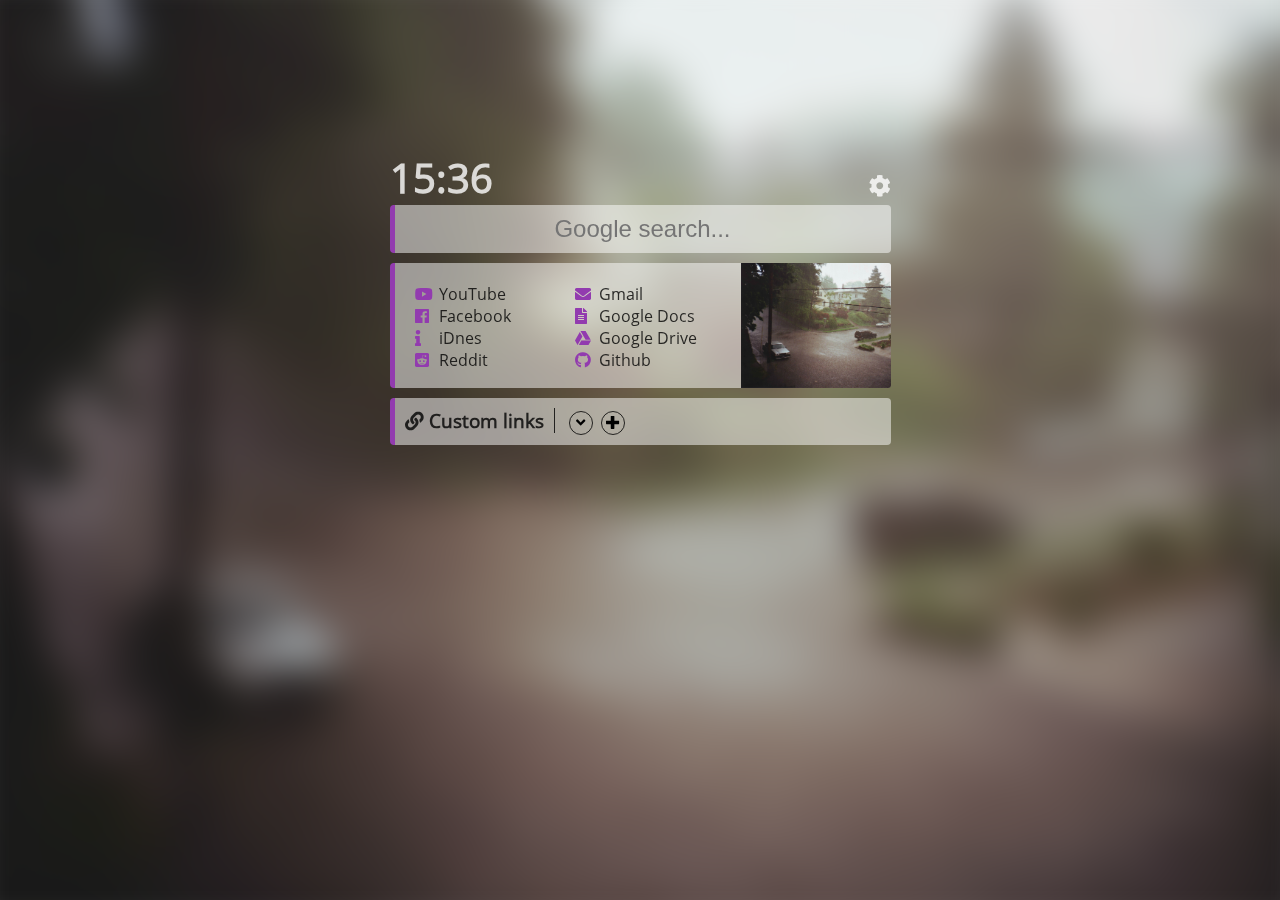
<file: landing/index.html>
<!DOCTYPE html>
<head>
    <title>Homepage</title>

    <!-- Favicon -->
    <link rel="shortcut icon" type="image/png" href="imgs/favicon.png"/>

    <!-- Stylesheet links -->
    <link rel="stylesheet" href="CSS/main.css">
    <link rel="stylesheet" href="CSS/fa/fa.css">
</head>
<body>
    <div class="bg"></div>
    <div class="black-div"></div>
    <div class="wrapper">
        <div class="container">
            
            <div class="top-div">
                <i class="fa fa-cog settings-icon"></i>
                <h1 class="clock-h1"></h1>
            </div>

            <section class="settings-section">
                <input type="checkbox" id="weather-bg-toggle" class="setting-toggle" data-setting="weather-bg">
                <label for="weather-bg-toggle">Display background dependent on weather </label>
                <br>
                <button class="refresh-bttn"><i class="fa fa-sync"></i> Refresh</button>
            </section>

            <section class="search-div">
                <form class="search-form">
                        <input type="text" placeholder="Google search..." autofocus>
                </form>
            </section>

            <main>
                <div class="links-div">
                    <ul>
                        <li><a target="_blank" href="https://www.youtube.com/"><i class="fab fa-youtube"></i>YouTube</a></li>
                        <li><a target="_blank" href="https://www.facebook.com/"><i class="fab fa-facebook"></i>Facebook</a></li>
                        <li><a target="_blank" href="https://www.idnes.cz/"><i class="fas fa-info"></i>iDnes</a></li>
                        <li><a target="_blank" href="https://www.reddit.com/"><i class="fab fa-reddit-square"></i>Reddit</a></li>
                    </ul>
                </div>
                <div class="links-div">
                    <ul>
                        <li><a target="_blank" href="https://mail.google.com/"><i class="fa fa-envelope"></i>Gmail</a></li>
                        <li><a target="_blank" href="https://docs.google.com/"><i class="fas fa-file-alt"></i>Google Docs</a></li>
                        <li><a target="_blank" href="https://drive.google.com/"><i class="fab fa-google-drive"></i>Google Drive</a></li>
                        <li><a target="_blank" href="https://www.github.com/"><i class="fab fa-github"></i>Github</a></li>
                    </ul>
                    </div>
                <div class="image-div"></div>
            </main>

            <section class="weather-div">
                <h1 class="weather-temp-weather"></h1>
            </section>

            <section class="custom-links-div">
                <h3><i class="fa fa-link"></i> Custom links </h3>
                <button class="custom-links-show"><i class="fa fa-angle-down"></i></button>
                <button class="custom-links-add"><i class="fa fa-plus"></i></button>
                <span class="custom-links-add-label">New link</span>
                <form class="custom-links-form">
                    <button class="custom-links-cancel" type="button"><i class="fa fa-times"></i></button>
                    <input type="text" name="custom-link-label" placeholder="Name of link">
                    <input type="text" name="custom-link-url" placeholder="URL of link">
                    <button type="submit" style="display:none;"></button>
                </form>
                <ul>
                </ul>
            </section>

        </div>
    </div>

    <!-- Script links -->
    <script src="JS/jquery.js"></script>
    <script src="JS/search.js"></script>
    <script src="JS/clock.js"></script>
    <script src="JS/misc.js"></script>
    <script src="JS/key_shortcuts.js"></script>
    <script src="JS/weather.js"></script>
    <script src="JS/forecast.js"></script>
    <script src="JS/custom_links.js"></script>
    <script src="JS/settings.js"></script>

</body>
</html>
</file>
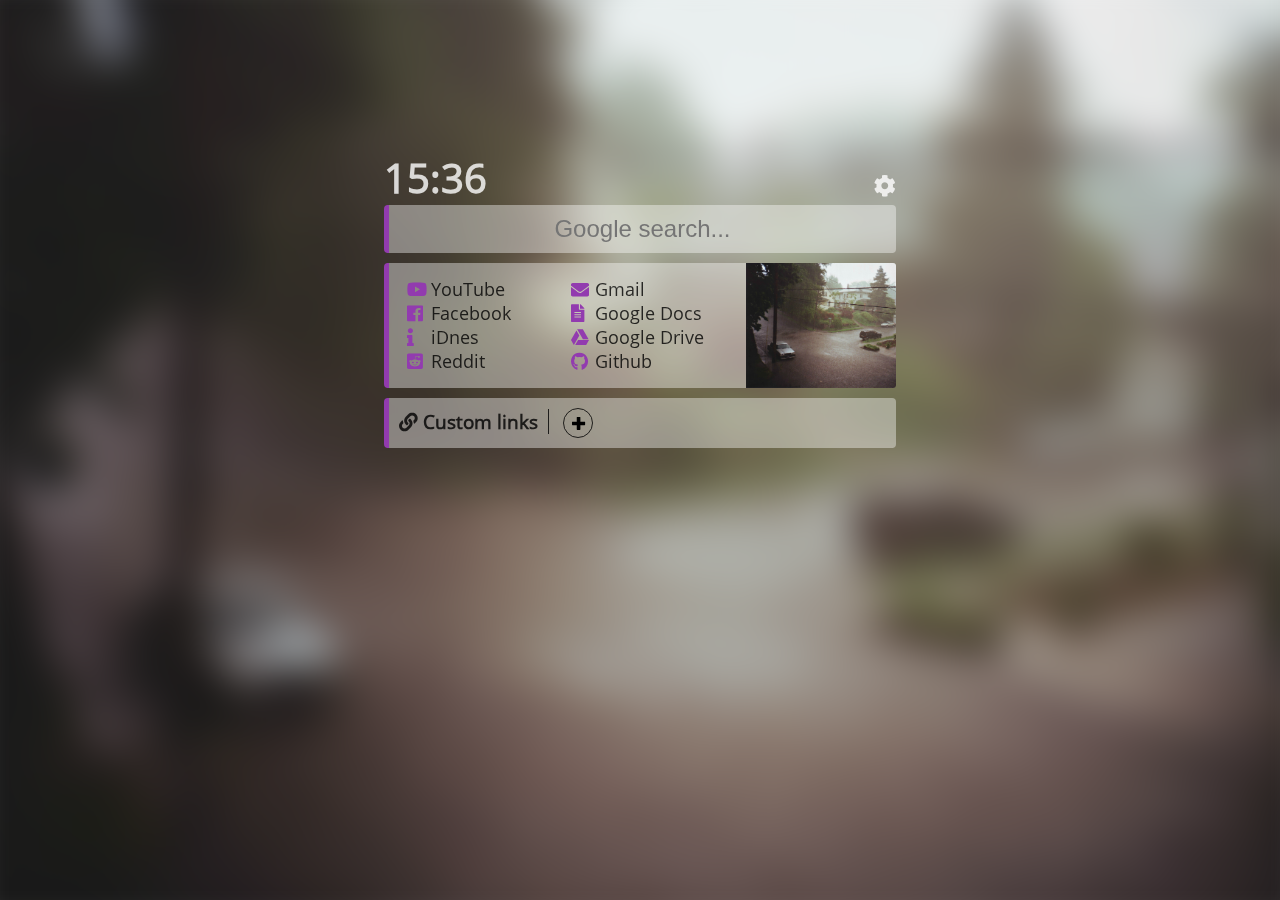
<file: landing_mac/index.html>
<!DOCTYPE html>
<head>
    <title>Homepage</title>

    <!-- Favicon -->
    <link rel="shortcut icon" type="image/png" href="imgs/favicon.png"/>

    <!-- Stylesheet links -->
    <link rel="stylesheet" href="CSS/main.css">
    <link rel="stylesheet" href="CSS/fa/fa.css">
</head>
<body>
    <div class="bg"></div>
    <div class="black-div"></div>
    <div class="wrapper">
        <div class="container">
            
            <div class="top-div">
                <i class="fa fa-cog settings-icon"></i>
                <h1 class="clock-h1"></h1>
            </div>

            <section class="settings-section">
                <input type="checkbox" id="weather-bg-toggle" class="setting-toggle" data-setting="weather-bg">
                <label for="weather-bg-toggle">Display background dependent on weather</label>
                <br>
                <input type="checkbox" id="custom-links-display-toggle" class="setting-toggle" data-setting="custom-links-display">
                <label for="weather-bg-toggle">Display custom link section by default</label>
                <br>
                <input type="checkbox" id="random-colors-toggle" class="setting-toggle" data-setting="random-colors">
                <label for="random-colors-toggle">Make certain elements random color after refresh</label>
                <span class="sub-setting custom-color-sub-setting">
                    <br>
                    <input type="color" id="custom-color-toggle" class="setting-custom" data-setting="custom-color">
                    <label for="custom-color-toggle">Choose your own color</label>
                </span>
                <br>
                <button class="refresh-bttn"><i class="fa fa-sync"></i> Refresh</button>
            </section>

            <section class="search-div">
                <form class="search-form">
                        <input type="text" placeholder="Google search..." autofocus>
                </form>
            </section>

            <main>
                <div class="links-div">
                    <ul>
                        <li><a href="https://www.youtube.com/"><i class="fab fa-youtube"></i>YouTube</a></li>
                        <li><a href="https://www.facebook.com/"><i class="fab fa-facebook"></i>Facebook</a></li>
                        <li><a href="https://www.idnes.cz/"><i class="fas fa-info"></i>iDnes</a></li>
                        <li><a href="https://www.reddit.com/"><i class="fab fa-reddit-square"></i>Reddit</a></li>
                    </ul>
                </div>
                <div class="links-div">
                    <ul>
                        <li><a href="https://mail.google.com/"><i class="fa fa-envelope"></i>Gmail</a></li>
                        <li><a href="https://docs.google.com/"><i class="fas fa-file-alt"></i>Google Docs</a></li>
                        <li><a href="https://drive.google.com/"><i class="fab fa-google-drive"></i>Google Drive</a></li>
                        <li><a href="https://www.github.com/"><i class="fab fa-github"></i>Github</a></li>
                    </ul>
                    </div>
                <div class="image-div"></div>
            </main>

            <section class="weather-div">
                <h1 class="weather-temp-weather"></h1>
            </section>

            <section class="custom-links-div">
                <h3><i class="fa fa-link"></i> Custom links </h3>
                <button class="custom-links-show"><i class="fa fa-list"></i></button>
                <button class="custom-links-add"><i class="fa fa-plus"></i></button>
                <span class="custom-links-add-label">New link</span>
                <form class="custom-links-form">
                    <button class="custom-links-cancel" type="button"><i class="fa fa-times"></i></button>
                    <input type="text" name="custom-link-label" placeholder="Name of link">
                    <input type="text" name="custom-link-url" placeholder="URL of link">
                    <button type="submit" style="display:none;"></button>
                </form>
                <ul>
                </ul>
            </section>

        </div>
    </div>

    <!-- Script links -->
    <script src="JS/jquery.js"></script>
    <script src="JS/search.js"></script>
    <script src="JS/clock.js"></script>
    <script src="JS/misc.js"></script>
    <script src="JS/key_shortcuts.js"></script>
    <script src="JS/weather.js"></script>
    <script src="JS/forecast.js"></script>
    <script src="JS/custom_links.js"></script>
    <script src="JS/settings.js"></script>

</body>
</html>
</file>
<file: landing/CSS/main.css>
:root {
    --main-text: rgba(0, 0, 0, 0.8);
    --opacity-level: 0.5;
}

* {
    margin: 0;
    padding: 0;
    z-index: 1;
    outline: 0;
}

button {
    cursor: pointer;
}

@font-face {
    font-family: OpenSans;
    src: url("../fonts/open_sans.ttf");
}

@font-face {
    font-family: OpenSansBold;
    src: url("../fonts/open_sans_bold.ttf");
}

body {
    font-family: OpenSans;
    padding-top: 150px;
}

b, strong {
    font-family:OpenSansBold
}

.bg {
    background-image: url("../imgs/weather_bgs/Rain.jpg");
    background-size: cover;
    position: fixed;
    top: -40px;
    bottom: -40px;
    left: -40px;
    right: -40px;
    z-index: -1;
    filter: blur(20px);
}

.black-div {
    position: absolute;
    top: 0;
    bottom: 0;
    left: 0;
    right: 0;
    background-color: black;
}

.wrapper {
    text-align: center;
}

.container {
    display: inline-block;
}

h1 {
    font-size: 40px;
}

.links-div ul {
    height: 90px;
}
 
ul li {
    text-align: left;
    list-style: none;
}

ul li a {
    color: var(--main-text);
    text-decoration: none;
}

ul li a:hover {
    text-decoration: underline;
}

ul li a:focus {
    color: red;
}

ul li a i {
    width: 24px; 
}

main {
    background-color: rgba(255, 255, 255, var(--opacity-level));
    text-align: left;
    border-left: 5px solid #923baf;
    border-radius: 4px;
    height: 125px;
}

.links-div, .image-div {
    display: inline-block;
}

.links-div {
    margin-right: 20px;
    padding: 20px;
}

.image-div {
    vertical-align: top;
    height: 125px;
    width: 150px;
    background-image: url("../imgs/weather_bgs/Rain.jpg");
    background-size: cover;
    border-top-right-radius: 3px;
    border-bottom-right-radius: 3px;
}

.image-div iframe {
    height: 125px;
    width: 150px;
}

section {
    background-color: rgba(255, 255, 255, var(--opacity-level));
    border-left: 5px solid #923baf;
    border-radius: 4px;
}

.search-div {
    margin-bottom: 10px;
    padding: 20px;
    padding-top: 10px;
    padding-bottom: 10px;
    text-align: left;
}

.search-div input {
    display: inline-block;
    width: 100%;
    background: none;
    border: none;
    font-size: 24px;
    text-align: center;
}

.clock-h1 {
    color: rgba(255, 255, 255, 0.8);
    text-align: left;
}

.weather-div {
    margin-top: 10px;
    padding: 10px;
}

.weather-div h1 {
    font-size: 22px;
}

.custom-links-div {
    margin-top: 10px;
    padding: 10px;
    text-align: left;
}

.custom-links-add, .custom-links-cancel, .custom-links-show {
    background: none;
    border: 1px solid var(--main-text);
    font-size: 15px;
    width: 24px;
    height: 24px;
    border-radius: 50%;
    margin-right: 4px;
}

.custom-links-add-label {
    display: none;
}

.custom-links-div input {
    border: none;
    background: none;
    border-bottom: 1px solid var(--main-text);
    font-size: 14px;
}

.custom-links-form {
    display: none;
}

.custom-links-div ul {
    margin-top: 10px;
    width: 100%;
    display: none;
}

.custom-links-div ul li {
    border-bottom: 1px solid var(--main-text);
    padding: 3px;
}

.custom-link-remove {
    float: right;
    transform: translate(0, 4px);
}

.custom-links-div h3 {
    color: var(--main-text);
    display: inline-block;
    padding-right: 10px;
    margin-right: 10px;
    border-right: 1px solid var(--main-text);
}

.custom-link-remove {
    cursor: pointer;
}

.custom-links-form {
    margin: 20px;
}

.settings-icon {
    color: rgba(255, 255, 255, 0.8);
    float: right;
    font-size: 22px;
    cursor: pointer;
    transform: translate(0, 25px);
}

.settings-section {
    margin-bottom: 10px;
    padding: 10px;
    text-align: left;
    display: none;
}

.settings-section label {
    font-size: 12px;
    color: var(--main-text);
}

.settings-section input[type='checkbox'] {
    width: 20px;
}

.refresh-bttn {
    background: none;
    border: none;
    cursor: pointer;
    display: block;
    margin-top: 10px;
    display: none;
    color: var(--main-text);
}
</file>
<file: landing_mac/CSS/main.css>
:root {
    --main-text: rgba(0, 0, 0, 0.8);
    --opacity-level: 0.4;
}

* {
    margin: 0;
    padding: 0;
    z-index: 1;
    outline: 0;
}

button {
    cursor: pointer;
}

@font-face {
    font-family: OpenSans;
    src: url("../fonts/open_sans.ttf");
}

@font-face {
    font-family: OpenSansBold;
    src: url("../fonts/open_sans_bold.ttf");
}

body {
    font-family: OpenSans;
    padding-top: 150px;
}

b, strong {
    font-family:OpenSansBold
}

.bg {
    background-image: url("../imgs/weather_bgs/Rain.jpg");
    background-size: cover;
    position: fixed;
    top: -40px;
    bottom: -40px;
    left: -40px;
    right: -40px;
    z-index: -1;
    filter: blur(20px);
}

.black-div {
    position: absolute;
    top: 0;
    bottom: 0;
    left: 0;
    right: 0;
    background-color: black;
}

.wrapper {
    text-align: center;
}

.container {
    display: inline-block;
}

h1 {
    font-size: 40px;
}

ul li {
    text-align: left;
    list-style: none;
}

ul li a {
    color: var(--main-text);
    text-decoration: none;
}

ul li a:hover {
    text-decoration: underline;
}

ul li a:focus {
    color: red;
}

ul li a i {
    width: 24px; 
    color: #923baf;
}

main {
    background-color: rgba(255, 255, 255, var(--opacity-level));
    text-align: left;
    border-left: 5px solid #923baf;
    border-radius: 4px;
    height: 125px;
}

.links-div, .image-div {
    display: inline-block;
}

.links-div {
    margin-right: 20px;
    padding: 18px;
    padding-top: 14px;
    font-size: 18px;
}

.image-div {
    vertical-align: top;
    height: 125px;
    width: 150px;
    background-image: url("../imgs/weather_bgs/Rain.jpg");
    background-size: cover;
    border-top-right-radius: 3px;
    border-bottom-right-radius: 3px;
}

.image-div iframe {
    height: 125px;
    width: 150px;
}

section {
    background-color: rgba(255, 255, 255, var(--opacity-level));
    border-left: 5px solid #923baf;
    border-radius: 4px;
}

.search-div {
    margin-bottom: 10px;
    padding: 20px;
    padding-top: 10px;
    padding-bottom: 10px;
    text-align: left;
}

.search-div input {
    display: inline-block;
    width: 100%;
    background: none;
    border: none;
    font-size: 24px;
    text-align: center;
}

.clock-h1 {
    color: rgba(255, 255, 255, 0.8);
    text-align: left;
}

.weather-div {
    margin-top: 10px;
    padding: 10px;
}

.weather-div h1 {
    font-size: 22px;
}

.custom-links-div {
    margin-top: 10px;
    padding: 10px;
    text-align: left;
}

.custom-links-add, .custom-links-cancel, .custom-links-show {
    background: none;
    border: 1px solid var(--main-text);
    font-size: 15px;
    width: 30px;
    height: 30px;
    border-radius: 50%;
    margin-right: 4px;
    text-align: center;
}

.custom-links-add-label {
    display: none;
}

.custom-links-div input {
    border: none;
    background: none;
    border-bottom: 1px solid var(--main-text);
    font-size: 14px;
}

.custom-links-form {
    display: none;
}

.custom-links-div ul {
    margin-top: 10px;
    width: 100%;
    display: none;
}

.custom-links-div ul li {
    border-bottom: 1px solid var(--main-text);
    padding: 3px;
}

.custom-links-div ul div {
    color:rgba(0, 0, 0, 0.4);
    width: 300px;
    overflow: hidden;
    display: inline-block;
    transform: translate(0, 5px);
}

.custom-link-remove {
    float: right;
    transform: translate(0, 4px);
}

.custom-links-div h3 {
    color: var(--main-text);
    display: inline-block;
    padding-right: 10px;
    margin-right: 10px;
    border-right: 1px solid var(--main-text);
}

.custom-link-remove {
    cursor: pointer;
    transform: translate(0, 8px);
}

.custom-links-form {
    margin: 20px;
}

.settings-icon {
    color: rgba(255, 255, 255, 0.8);
    float: right;
    font-size: 22px;
    cursor: pointer;
    transform: translate(0, 25px);
}

.settings-section {
    margin-bottom: 10px;
    padding: 10px;
    text-align: left;
    display: none;
}

.settings-section label {
    font-size: 12px;
    color: var(--main-text);
}

.settings-section input[type='checkbox'] {
    width: 20px;
}

.refresh-bttn {
    background: none;
    border: none;
    cursor: pointer;
    display: block;
    margin-top: 10px;
    display: none;
    color: var(--main-text);
}

.sub-setting {
    margin-left: 12px;
    padding-left: 4px;
    border-left: 1px solid rgba(0, 0, 0, 0.2);
    background-color: rgba(255, 255, 255, 0.2);
}

.sub-setting input[type='color'] {
    border: none;
    background: none;
}

.custom-color-sub-setting {
    display: none;
}
</file>
<file: landing/CSS/fa/fa.css>
/*!
 * Font Awesome Free 5.0.6 by @fontawesome - http://fontawesome.com
 * License - http://fontawesome.com/license (Icons: CC BY 4.0, Fonts: SIL OFL 1.1, Code: MIT License)
 */
.fa,.fab,.fal,.far,.fas{-moz-osx-font-smoothing:grayscale;-webkit-font-smoothing:antialiased;display:inline-block;font-style:normal;font-variant:normal;text-rendering:auto;line-height:1}.fa-lg{font-size:1.33333em;line-height:.75em;vertical-align:-.0667em}.fa-xs{font-size:.75em}.fa-sm{font-size:.875em}.fa-1x{font-size:1em}.fa-2x{font-size:2em}.fa-3x{font-size:3em}.fa-4x{font-size:4em}.fa-5x{font-size:5em}.fa-6x{font-size:6em}.fa-7x{font-size:7em}.fa-8x{font-size:8em}.fa-9x{font-size:9em}.fa-10x{font-size:10em}.fa-fw{text-align:center;width:1.25em}.fa-ul{list-style-type:none;margin-left:2.5em;padding-left:0}.fa-ul>li{position:relative}.fa-li{left:-2em;position:absolute;text-align:center;width:2em;line-height:inherit}.fa-border{border:.08em solid #eee;border-radius:.1em;padding:.2em .25em .15em}.fa-pull-left{float:left}.fa-pull-right{float:right}.fa.fa-pull-left,.fab.fa-pull-left,.fal.fa-pull-left,.far.fa-pull-left,.fas.fa-pull-left{margin-right:.3em}.fa.fa-pull-right,.fab.fa-pull-right,.fal.fa-pull-right,.far.fa-pull-right,.fas.fa-pull-right{margin-left:.3em}.fa-spin{-webkit-animation:a 2s infinite linear;animation:a 2s infinite linear}.fa-pulse{-webkit-animation:a 1s infinite steps(8);animation:a 1s infinite steps(8)}@-webkit-keyframes a{0%{-webkit-transform:rotate(0deg);transform:rotate(0deg)}to{-webkit-transform:rotate(1turn);transform:rotate(1turn)}}@keyframes a{0%{-webkit-transform:rotate(0deg);transform:rotate(0deg)}to{-webkit-transform:rotate(1turn);transform:rotate(1turn)}}.fa-rotate-90{-ms-filter:"progid:DXImageTransform.Microsoft.BasicImage(rotation=1)";-webkit-transform:rotate(90deg);transform:rotate(90deg)}.fa-rotate-180{-ms-filter:"progid:DXImageTransform.Microsoft.BasicImage(rotation=2)";-webkit-transform:rotate(180deg);transform:rotate(180deg)}.fa-rotate-270{-ms-filter:"progid:DXImageTransform.Microsoft.BasicImage(rotation=3)";-webkit-transform:rotate(270deg);transform:rotate(270deg)}.fa-flip-horizontal{-ms-filter:"progid:DXImageTransform.Microsoft.BasicImage(rotation=0, mirror=1)";-webkit-transform:scaleX(-1);transform:scaleX(-1)}.fa-flip-vertical{-webkit-transform:scaleY(-1);transform:scaleY(-1)}.fa-flip-horizontal.fa-flip-vertical,.fa-flip-vertical{-ms-filter:"progid:DXImageTransform.Microsoft.BasicImage(rotation=2, mirror=1)"}.fa-flip-horizontal.fa-flip-vertical{-webkit-transform:scale(-1);transform:scale(-1)}:root .fa-flip-horizontal,:root .fa-flip-vertical,:root .fa-rotate-90,:root .fa-rotate-180,:root .fa-rotate-270{-webkit-filter:none;filter:none}.fa-stack{display:inline-block;height:2em;line-height:2em;position:relative;vertical-align:middle;width:2em}.fa-stack-1x,.fa-stack-2x{left:0;position:absolute;text-align:center;width:100%}.fa-stack-1x{line-height:inherit}.fa-stack-2x{font-size:2em}.fa-inverse{color:#fff}.fa-500px:before{content:"\f26e"}.fa-accessible-icon:before{content:"\f368"}.fa-accusoft:before{content:"\f369"}.fa-address-book:before{content:"\f2b9"}.fa-address-card:before{content:"\f2bb"}.fa-adjust:before{content:"\f042"}.fa-adn:before{content:"\f170"}.fa-adversal:before{content:"\f36a"}.fa-affiliatetheme:before{content:"\f36b"}.fa-algolia:before{content:"\f36c"}.fa-align-center:before{content:"\f037"}.fa-align-justify:before{content:"\f039"}.fa-align-left:before{content:"\f036"}.fa-align-right:before{content:"\f038"}.fa-amazon:before{content:"\f270"}.fa-amazon-pay:before{content:"\f42c"}.fa-ambulance:before{content:"\f0f9"}.fa-american-sign-language-interpreting:before{content:"\f2a3"}.fa-amilia:before{content:"\f36d"}.fa-anchor:before{content:"\f13d"}.fa-android:before{content:"\f17b"}.fa-angellist:before{content:"\f209"}.fa-angle-double-down:before{content:"\f103"}.fa-angle-double-left:before{content:"\f100"}.fa-angle-double-right:before{content:"\f101"}.fa-angle-double-up:before{content:"\f102"}.fa-angle-down:before{content:"\f107"}.fa-angle-left:before{content:"\f104"}.fa-angle-right:before{content:"\f105"}.fa-angle-up:before{content:"\f106"}.fa-angrycreative:before{content:"\f36e"}.fa-angular:before{content:"\f420"}.fa-app-store:before{content:"\f36f"}.fa-app-store-ios:before{content:"\f370"}.fa-apper:before{content:"\f371"}.fa-apple:before{content:"\f179"}.fa-apple-pay:before{content:"\f415"}.fa-archive:before{content:"\f187"}.fa-arrow-alt-circle-down:before{content:"\f358"}.fa-arrow-alt-circle-left:before{content:"\f359"}.fa-arrow-alt-circle-right:before{content:"\f35a"}.fa-arrow-alt-circle-up:before{content:"\f35b"}.fa-arrow-circle-down:before{content:"\f0ab"}.fa-arrow-circle-left:before{content:"\f0a8"}.fa-arrow-circle-right:before{content:"\f0a9"}.fa-arrow-circle-up:before{content:"\f0aa"}.fa-arrow-down:before{content:"\f063"}.fa-arrow-left:before{content:"\f060"}.fa-arrow-right:before{content:"\f061"}.fa-arrow-up:before{content:"\f062"}.fa-arrows-alt:before{content:"\f0b2"}.fa-arrows-alt-h:before{content:"\f337"}.fa-arrows-alt-v:before{content:"\f338"}.fa-assistive-listening-systems:before{content:"\f2a2"}.fa-asterisk:before{content:"\f069"}.fa-asymmetrik:before{content:"\f372"}.fa-at:before{content:"\f1fa"}.fa-audible:before{content:"\f373"}.fa-audio-description:before{content:"\f29e"}.fa-autoprefixer:before{content:"\f41c"}.fa-avianex:before{content:"\f374"}.fa-aviato:before{content:"\f421"}.fa-aws:before{content:"\f375"}.fa-backward:before{content:"\f04a"}.fa-balance-scale:before{content:"\f24e"}.fa-ban:before{content:"\f05e"}.fa-bandcamp:before{content:"\f2d5"}.fa-barcode:before{content:"\f02a"}.fa-bars:before{content:"\f0c9"}.fa-baseball-ball:before{content:"\f433"}.fa-basketball-ball:before{content:"\f434"}.fa-bath:before{content:"\f2cd"}.fa-battery-empty:before{content:"\f244"}.fa-battery-full:before{content:"\f240"}.fa-battery-half:before{content:"\f242"}.fa-battery-quarter:before{content:"\f243"}.fa-battery-three-quarters:before{content:"\f241"}.fa-bed:before{content:"\f236"}.fa-beer:before{content:"\f0fc"}.fa-behance:before{content:"\f1b4"}.fa-behance-square:before{content:"\f1b5"}.fa-bell:before{content:"\f0f3"}.fa-bell-slash:before{content:"\f1f6"}.fa-bicycle:before{content:"\f206"}.fa-bimobject:before{content:"\f378"}.fa-binoculars:before{content:"\f1e5"}.fa-birthday-cake:before{content:"\f1fd"}.fa-bitbucket:before{content:"\f171"}.fa-bitcoin:before{content:"\f379"}.fa-bity:before{content:"\f37a"}.fa-black-tie:before{content:"\f27e"}.fa-blackberry:before{content:"\f37b"}.fa-blind:before{content:"\f29d"}.fa-blogger:before{content:"\f37c"}.fa-blogger-b:before{content:"\f37d"}.fa-bluetooth:before{content:"\f293"}.fa-bluetooth-b:before{content:"\f294"}.fa-bold:before{content:"\f032"}.fa-bolt:before{content:"\f0e7"}.fa-bomb:before{content:"\f1e2"}.fa-book:before{content:"\f02d"}.fa-bookmark:before{content:"\f02e"}.fa-bowling-ball:before{content:"\f436"}.fa-braille:before{content:"\f2a1"}.fa-briefcase:before{content:"\f0b1"}.fa-btc:before{content:"\f15a"}.fa-bug:before{content:"\f188"}.fa-building:before{content:"\f1ad"}.fa-bullhorn:before{content:"\f0a1"}.fa-bullseye:before{content:"\f140"}.fa-buromobelexperte:before{content:"\f37f"}.fa-bus:before{content:"\f207"}.fa-buysellads:before{content:"\f20d"}.fa-calculator:before{content:"\f1ec"}.fa-calendar:before{content:"\f133"}.fa-calendar-alt:before{content:"\f073"}.fa-calendar-check:before{content:"\f274"}.fa-calendar-minus:before{content:"\f272"}.fa-calendar-plus:before{content:"\f271"}.fa-calendar-times:before{content:"\f273"}.fa-camera:before{content:"\f030"}.fa-camera-retro:before{content:"\f083"}.fa-car:before{content:"\f1b9"}.fa-caret-down:before{content:"\f0d7"}.fa-caret-left:before{content:"\f0d9"}.fa-caret-right:before{content:"\f0da"}.fa-caret-square-down:before{content:"\f150"}.fa-caret-square-left:before{content:"\f191"}.fa-caret-square-right:before{content:"\f152"}.fa-caret-square-up:before{content:"\f151"}.fa-caret-up:before{content:"\f0d8"}.fa-cart-arrow-down:before{content:"\f218"}.fa-cart-plus:before{content:"\f217"}.fa-cc-amazon-pay:before{content:"\f42d"}.fa-cc-amex:before{content:"\f1f3"}.fa-cc-apple-pay:before{content:"\f416"}.fa-cc-diners-club:before{content:"\f24c"}.fa-cc-discover:before{content:"\f1f2"}.fa-cc-jcb:before{content:"\f24b"}.fa-cc-mastercard:before{content:"\f1f1"}.fa-cc-paypal:before{content:"\f1f4"}.fa-cc-stripe:before{content:"\f1f5"}.fa-cc-visa:before{content:"\f1f0"}.fa-centercode:before{content:"\f380"}.fa-certificate:before{content:"\f0a3"}.fa-chart-area:before{content:"\f1fe"}.fa-chart-bar:before{content:"\f080"}.fa-chart-line:before{content:"\f201"}.fa-chart-pie:before{content:"\f200"}.fa-check:before{content:"\f00c"}.fa-check-circle:before{content:"\f058"}.fa-check-square:before{content:"\f14a"}.fa-chess:before{content:"\f439"}.fa-chess-bishop:before{content:"\f43a"}.fa-chess-board:before{content:"\f43c"}.fa-chess-king:before{content:"\f43f"}.fa-chess-knight:before{content:"\f441"}.fa-chess-pawn:before{content:"\f443"}.fa-chess-queen:before{content:"\f445"}.fa-chess-rook:before{content:"\f447"}.fa-chevron-circle-down:before{content:"\f13a"}.fa-chevron-circle-left:before{content:"\f137"}.fa-chevron-circle-right:before{content:"\f138"}.fa-chevron-circle-up:before{content:"\f139"}.fa-chevron-down:before{content:"\f078"}.fa-chevron-left:before{content:"\f053"}.fa-chevron-right:before{content:"\f054"}.fa-chevron-up:before{content:"\f077"}.fa-child:before{content:"\f1ae"}.fa-chrome:before{content:"\f268"}.fa-circle:before{content:"\f111"}.fa-circle-notch:before{content:"\f1ce"}.fa-clipboard:before{content:"\f328"}.fa-clock:before{content:"\f017"}.fa-clone:before{content:"\f24d"}.fa-closed-captioning:before{content:"\f20a"}.fa-cloud:before{content:"\f0c2"}.fa-cloud-download-alt:before{content:"\f381"}.fa-cloud-upload-alt:before{content:"\f382"}.fa-cloudscale:before{content:"\f383"}.fa-cloudsmith:before{content:"\f384"}.fa-cloudversify:before{content:"\f385"}.fa-code:before{content:"\f121"}.fa-code-branch:before{content:"\f126"}.fa-codepen:before{content:"\f1cb"}.fa-codiepie:before{content:"\f284"}.fa-coffee:before{content:"\f0f4"}.fa-cog:before{content:"\f013"}.fa-cogs:before{content:"\f085"}.fa-columns:before{content:"\f0db"}.fa-comment:before{content:"\f075"}.fa-comment-alt:before{content:"\f27a"}.fa-comments:before{content:"\f086"}.fa-compass:before{content:"\f14e"}.fa-compress:before{content:"\f066"}.fa-connectdevelop:before{content:"\f20e"}.fa-contao:before{content:"\f26d"}.fa-copy:before{content:"\f0c5"}.fa-copyright:before{content:"\f1f9"}.fa-cpanel:before{content:"\f388"}.fa-creative-commons:before{content:"\f25e"}.fa-credit-card:before{content:"\f09d"}.fa-crop:before{content:"\f125"}.fa-crosshairs:before{content:"\f05b"}.fa-css3:before{content:"\f13c"}.fa-css3-alt:before{content:"\f38b"}.fa-cube:before{content:"\f1b2"}.fa-cubes:before{content:"\f1b3"}.fa-cut:before{content:"\f0c4"}.fa-cuttlefish:before{content:"\f38c"}.fa-d-and-d:before{content:"\f38d"}.fa-dashcube:before{content:"\f210"}.fa-database:before{content:"\f1c0"}.fa-deaf:before{content:"\f2a4"}.fa-delicious:before{content:"\f1a5"}.fa-deploydog:before{content:"\f38e"}.fa-deskpro:before{content:"\f38f"}.fa-desktop:before{content:"\f108"}.fa-deviantart:before{content:"\f1bd"}.fa-digg:before{content:"\f1a6"}.fa-digital-ocean:before{content:"\f391"}.fa-discord:before{content:"\f392"}.fa-discourse:before{content:"\f393"}.fa-dochub:before{content:"\f394"}.fa-docker:before{content:"\f395"}.fa-dollar-sign:before{content:"\f155"}.fa-dot-circle:before{content:"\f192"}.fa-download:before{content:"\f019"}.fa-draft2digital:before{content:"\f396"}.fa-dribbble:before{content:"\f17d"}.fa-dribbble-square:before{content:"\f397"}.fa-dropbox:before{content:"\f16b"}.fa-drupal:before{content:"\f1a9"}.fa-dyalog:before{content:"\f399"}.fa-earlybirds:before{content:"\f39a"}.fa-edge:before{content:"\f282"}.fa-edit:before{content:"\f044"}.fa-eject:before{content:"\f052"}.fa-elementor:before{content:"\f430"}.fa-ellipsis-h:before{content:"\f141"}.fa-ellipsis-v:before{content:"\f142"}.fa-ember:before{content:"\f423"}.fa-empire:before{content:"\f1d1"}.fa-envelope:before{content:"\f0e0"}.fa-envelope-open:before{content:"\f2b6"}.fa-envelope-square:before{content:"\f199"}.fa-envira:before{content:"\f299"}.fa-eraser:before{content:"\f12d"}.fa-erlang:before{content:"\f39d"}.fa-ethereum:before{content:"\f42e"}.fa-etsy:before{content:"\f2d7"}.fa-euro-sign:before{content:"\f153"}.fa-exchange-alt:before{content:"\f362"}.fa-exclamation:before{content:"\f12a"}.fa-exclamation-circle:before{content:"\f06a"}.fa-exclamation-triangle:before{content:"\f071"}.fa-expand:before{content:"\f065"}.fa-expand-arrows-alt:before{content:"\f31e"}.fa-expeditedssl:before{content:"\f23e"}.fa-external-link-alt:before{content:"\f35d"}.fa-external-link-square-alt:before{content:"\f360"}.fa-eye:before{content:"\f06e"}.fa-eye-dropper:before{content:"\f1fb"}.fa-eye-slash:before{content:"\f070"}.fa-facebook:before{content:"\f09a"}.fa-facebook-f:before{content:"\f39e"}.fa-facebook-messenger:before{content:"\f39f"}.fa-facebook-square:before{content:"\f082"}.fa-fast-backward:before{content:"\f049"}.fa-fast-forward:before{content:"\f050"}.fa-fax:before{content:"\f1ac"}.fa-female:before{content:"\f182"}.fa-fighter-jet:before{content:"\f0fb"}.fa-file:before{content:"\f15b"}.fa-file-alt:before{content:"\f15c"}.fa-file-archive:before{content:"\f1c6"}.fa-file-audio:before{content:"\f1c7"}.fa-file-code:before{content:"\f1c9"}.fa-file-excel:before{content:"\f1c3"}.fa-file-image:before{content:"\f1c5"}.fa-file-pdf:before{content:"\f1c1"}.fa-file-powerpoint:before{content:"\f1c4"}.fa-file-video:before{content:"\f1c8"}.fa-file-word:before{content:"\f1c2"}.fa-film:before{content:"\f008"}.fa-filter:before{content:"\f0b0"}.fa-fire:before{content:"\f06d"}.fa-fire-extinguisher:before{content:"\f134"}.fa-firefox:before{content:"\f269"}.fa-first-order:before{content:"\f2b0"}.fa-firstdraft:before{content:"\f3a1"}.fa-flag:before{content:"\f024"}.fa-flag-checkered:before{content:"\f11e"}.fa-flask:before{content:"\f0c3"}.fa-flickr:before{content:"\f16e"}.fa-flipboard:before{content:"\f44d"}.fa-fly:before{content:"\f417"}.fa-folder:before{content:"\f07b"}.fa-folder-open:before{content:"\f07c"}.fa-font:before{content:"\f031"}.fa-font-awesome:before{content:"\f2b4"}.fa-font-awesome-alt:before{content:"\f35c"}.fa-font-awesome-flag:before{content:"\f425"}.fa-fonticons:before{content:"\f280"}.fa-fonticons-fi:before{content:"\f3a2"}.fa-football-ball:before{content:"\f44e"}.fa-fort-awesome:before{content:"\f286"}.fa-fort-awesome-alt:before{content:"\f3a3"}.fa-forumbee:before{content:"\f211"}.fa-forward:before{content:"\f04e"}.fa-foursquare:before{content:"\f180"}.fa-free-code-camp:before{content:"\f2c5"}.fa-freebsd:before{content:"\f3a4"}.fa-frown:before{content:"\f119"}.fa-futbol:before{content:"\f1e3"}.fa-gamepad:before{content:"\f11b"}.fa-gavel:before{content:"\f0e3"}.fa-gem:before{content:"\f3a5"}.fa-genderless:before{content:"\f22d"}.fa-get-pocket:before{content:"\f265"}.fa-gg:before{content:"\f260"}.fa-gg-circle:before{content:"\f261"}.fa-gift:before{content:"\f06b"}.fa-git:before{content:"\f1d3"}.fa-git-square:before{content:"\f1d2"}.fa-github:before{content:"\f09b"}.fa-github-alt:before{content:"\f113"}.fa-github-square:before{content:"\f092"}.fa-gitkraken:before{content:"\f3a6"}.fa-gitlab:before{content:"\f296"}.fa-gitter:before{content:"\f426"}.fa-glass-martini:before{content:"\f000"}.fa-glide:before{content:"\f2a5"}.fa-glide-g:before{content:"\f2a6"}.fa-globe:before{content:"\f0ac"}.fa-gofore:before{content:"\f3a7"}.fa-golf-ball:before{content:"\f450"}.fa-goodreads:before{content:"\f3a8"}.fa-goodreads-g:before{content:"\f3a9"}.fa-google:before{content:"\f1a0"}.fa-google-drive:before{content:"\f3aa"}.fa-google-play:before{content:"\f3ab"}.fa-google-plus:before{content:"\f2b3"}.fa-google-plus-g:before{content:"\f0d5"}.fa-google-plus-square:before{content:"\f0d4"}.fa-google-wallet:before{content:"\f1ee"}.fa-graduation-cap:before{content:"\f19d"}.fa-gratipay:before{content:"\f184"}.fa-grav:before{content:"\f2d6"}.fa-gripfire:before{content:"\f3ac"}.fa-grunt:before{content:"\f3ad"}.fa-gulp:before{content:"\f3ae"}.fa-h-square:before{content:"\f0fd"}.fa-hacker-news:before{content:"\f1d4"}.fa-hacker-news-square:before{content:"\f3af"}.fa-hand-lizard:before{content:"\f258"}.fa-hand-paper:before{content:"\f256"}.fa-hand-peace:before{content:"\f25b"}.fa-hand-point-down:before{content:"\f0a7"}.fa-hand-point-left:before{content:"\f0a5"}.fa-hand-point-right:before{content:"\f0a4"}.fa-hand-point-up:before{content:"\f0a6"}.fa-hand-pointer:before{content:"\f25a"}.fa-hand-rock:before{content:"\f255"}.fa-hand-scissors:before{content:"\f257"}.fa-hand-spock:before{content:"\f259"}.fa-handshake:before{content:"\f2b5"}.fa-hashtag:before{content:"\f292"}.fa-hdd:before{content:"\f0a0"}.fa-heading:before{content:"\f1dc"}.fa-headphones:before{content:"\f025"}.fa-heart:before{content:"\f004"}.fa-heartbeat:before{content:"\f21e"}.fa-hips:before{content:"\f452"}.fa-hire-a-helper:before{content:"\f3b0"}.fa-history:before{content:"\f1da"}.fa-hockey-puck:before{content:"\f453"}.fa-home:before{content:"\f015"}.fa-hooli:before{content:"\f427"}.fa-hospital:before{content:"\f0f8"}.fa-hotjar:before{content:"\f3b1"}.fa-hourglass:before{content:"\f254"}.fa-hourglass-end:before{content:"\f253"}.fa-hourglass-half:before{content:"\f252"}.fa-hourglass-start:before{content:"\f251"}.fa-houzz:before{content:"\f27c"}.fa-html5:before{content:"\f13b"}.fa-hubspot:before{content:"\f3b2"}.fa-i-cursor:before{content:"\f246"}.fa-id-badge:before{content:"\f2c1"}.fa-id-card:before{content:"\f2c2"}.fa-image:before{content:"\f03e"}.fa-images:before{content:"\f302"}.fa-imdb:before{content:"\f2d8"}.fa-inbox:before{content:"\f01c"}.fa-indent:before{content:"\f03c"}.fa-industry:before{content:"\f275"}.fa-info:before{content:"\f129"}.fa-info-circle:before{content:"\f05a"}.fa-instagram:before{content:"\f16d"}.fa-internet-explorer:before{content:"\f26b"}.fa-ioxhost:before{content:"\f208"}.fa-italic:before{content:"\f033"}.fa-itunes:before{content:"\f3b4"}.fa-itunes-note:before{content:"\f3b5"}.fa-jenkins:before{content:"\f3b6"}.fa-joget:before{content:"\f3b7"}.fa-joomla:before{content:"\f1aa"}.fa-js:before{content:"\f3b8"}.fa-js-square:before{content:"\f3b9"}.fa-jsfiddle:before{content:"\f1cc"}.fa-key:before{content:"\f084"}.fa-keyboard:before{content:"\f11c"}.fa-keycdn:before{content:"\f3ba"}.fa-kickstarter:before{content:"\f3bb"}.fa-kickstarter-k:before{content:"\f3bc"}.fa-korvue:before{content:"\f42f"}.fa-language:before{content:"\f1ab"}.fa-laptop:before{content:"\f109"}.fa-laravel:before{content:"\f3bd"}.fa-lastfm:before{content:"\f202"}.fa-lastfm-square:before{content:"\f203"}.fa-leaf:before{content:"\f06c"}.fa-leanpub:before{content:"\f212"}.fa-lemon:before{content:"\f094"}.fa-less:before{content:"\f41d"}.fa-level-down-alt:before{content:"\f3be"}.fa-level-up-alt:before{content:"\f3bf"}.fa-life-ring:before{content:"\f1cd"}.fa-lightbulb:before{content:"\f0eb"}.fa-line:before{content:"\f3c0"}.fa-link:before{content:"\f0c1"}.fa-linkedin:before{content:"\f08c"}.fa-linkedin-in:before{content:"\f0e1"}.fa-linode:before{content:"\f2b8"}.fa-linux:before{content:"\f17c"}.fa-lira-sign:before{content:"\f195"}.fa-list:before{content:"\f03a"}.fa-list-alt:before{content:"\f022"}.fa-list-ol:before{content:"\f0cb"}.fa-list-ul:before{content:"\f0ca"}.fa-location-arrow:before{content:"\f124"}.fa-lock:before{content:"\f023"}.fa-lock-open:before{content:"\f3c1"}.fa-long-arrow-alt-down:before{content:"\f309"}.fa-long-arrow-alt-left:before{content:"\f30a"}.fa-long-arrow-alt-right:before{content:"\f30b"}.fa-long-arrow-alt-up:before{content:"\f30c"}.fa-low-vision:before{content:"\f2a8"}.fa-lyft:before{content:"\f3c3"}.fa-magento:before{content:"\f3c4"}.fa-magic:before{content:"\f0d0"}.fa-magnet:before{content:"\f076"}.fa-male:before{content:"\f183"}.fa-map:before{content:"\f279"}.fa-map-marker:before{content:"\f041"}.fa-map-marker-alt:before{content:"\f3c5"}.fa-map-pin:before{content:"\f276"}.fa-map-signs:before{content:"\f277"}.fa-mars:before{content:"\f222"}.fa-mars-double:before{content:"\f227"}.fa-mars-stroke:before{content:"\f229"}.fa-mars-stroke-h:before{content:"\f22b"}.fa-mars-stroke-v:before{content:"\f22a"}.fa-maxcdn:before{content:"\f136"}.fa-medapps:before{content:"\f3c6"}.fa-medium:before{content:"\f23a"}.fa-medium-m:before{content:"\f3c7"}.fa-medkit:before{content:"\f0fa"}.fa-medrt:before{content:"\f3c8"}.fa-meetup:before{content:"\f2e0"}.fa-meh:before{content:"\f11a"}.fa-mercury:before{content:"\f223"}.fa-microchip:before{content:"\f2db"}.fa-microphone:before{content:"\f130"}.fa-microphone-slash:before{content:"\f131"}.fa-microsoft:before{content:"\f3ca"}.fa-minus:before{content:"\f068"}.fa-minus-circle:before{content:"\f056"}.fa-minus-square:before{content:"\f146"}.fa-mix:before{content:"\f3cb"}.fa-mixcloud:before{content:"\f289"}.fa-mizuni:before{content:"\f3cc"}.fa-mobile:before{content:"\f10b"}.fa-mobile-alt:before{content:"\f3cd"}.fa-modx:before{content:"\f285"}.fa-monero:before{content:"\f3d0"}.fa-money-bill-alt:before{content:"\f3d1"}.fa-moon:before{content:"\f186"}.fa-motorcycle:before{content:"\f21c"}.fa-mouse-pointer:before{content:"\f245"}.fa-music:before{content:"\f001"}.fa-napster:before{content:"\f3d2"}.fa-neuter:before{content:"\f22c"}.fa-newspaper:before{content:"\f1ea"}.fa-nintendo-switch:before{content:"\f418"}.fa-node:before{content:"\f419"}.fa-node-js:before{content:"\f3d3"}.fa-npm:before{content:"\f3d4"}.fa-ns8:before{content:"\f3d5"}.fa-nutritionix:before{content:"\f3d6"}.fa-object-group:before{content:"\f247"}.fa-object-ungroup:before{content:"\f248"}.fa-odnoklassniki:before{content:"\f263"}.fa-odnoklassniki-square:before{content:"\f264"}.fa-opencart:before{content:"\f23d"}.fa-openid:before{content:"\f19b"}.fa-opera:before{content:"\f26a"}.fa-optin-monster:before{content:"\f23c"}.fa-osi:before{content:"\f41a"}.fa-outdent:before{content:"\f03b"}.fa-page4:before{content:"\f3d7"}.fa-pagelines:before{content:"\f18c"}.fa-paint-brush:before{content:"\f1fc"}.fa-palfed:before{content:"\f3d8"}.fa-paper-plane:before{content:"\f1d8"}.fa-paperclip:before{content:"\f0c6"}.fa-paragraph:before{content:"\f1dd"}.fa-paste:before{content:"\f0ea"}.fa-patreon:before{content:"\f3d9"}.fa-pause:before{content:"\f04c"}.fa-pause-circle:before{content:"\f28b"}.fa-paw:before{content:"\f1b0"}.fa-paypal:before{content:"\f1ed"}.fa-pen-square:before{content:"\f14b"}.fa-pencil-alt:before{content:"\f303"}.fa-percent:before{content:"\f295"}.fa-periscope:before{content:"\f3da"}.fa-phabricator:before{content:"\f3db"}.fa-phoenix-framework:before{content:"\f3dc"}.fa-phone:before{content:"\f095"}.fa-phone-square:before{content:"\f098"}.fa-phone-volume:before{content:"\f2a0"}.fa-php:before{content:"\f457"}.fa-pied-piper:before{content:"\f2ae"}.fa-pied-piper-alt:before{content:"\f1a8"}.fa-pied-piper-pp:before{content:"\f1a7"}.fa-pinterest:before{content:"\f0d2"}.fa-pinterest-p:before{content:"\f231"}.fa-pinterest-square:before{content:"\f0d3"}.fa-plane:before{content:"\f072"}.fa-play:before{content:"\f04b"}.fa-play-circle:before{content:"\f144"}.fa-playstation:before{content:"\f3df"}.fa-plug:before{content:"\f1e6"}.fa-plus:before{content:"\f067"}.fa-plus-circle:before{content:"\f055"}.fa-plus-square:before{content:"\f0fe"}.fa-podcast:before{content:"\f2ce"}.fa-pound-sign:before{content:"\f154"}.fa-power-off:before{content:"\f011"}.fa-print:before{content:"\f02f"}.fa-product-hunt:before{content:"\f288"}.fa-pushed:before{content:"\f3e1"}.fa-puzzle-piece:before{content:"\f12e"}.fa-python:before{content:"\f3e2"}.fa-qq:before{content:"\f1d6"}.fa-qrcode:before{content:"\f029"}.fa-question:before{content:"\f128"}.fa-question-circle:before{content:"\f059"}.fa-quidditch:before{content:"\f458"}.fa-quinscape:before{content:"\f459"}.fa-quora:before{content:"\f2c4"}.fa-quote-left:before{content:"\f10d"}.fa-quote-right:before{content:"\f10e"}.fa-random:before{content:"\f074"}.fa-ravelry:before{content:"\f2d9"}.fa-react:before{content:"\f41b"}.fa-rebel:before{content:"\f1d0"}.fa-recycle:before{content:"\f1b8"}.fa-red-river:before{content:"\f3e3"}.fa-reddit:before{content:"\f1a1"}.fa-reddit-alien:before{content:"\f281"}.fa-reddit-square:before{content:"\f1a2"}.fa-redo:before{content:"\f01e"}.fa-redo-alt:before{content:"\f2f9"}.fa-registered:before{content:"\f25d"}.fa-rendact:before{content:"\f3e4"}.fa-renren:before{content:"\f18b"}.fa-reply:before{content:"\f3e5"}.fa-reply-all:before{content:"\f122"}.fa-replyd:before{content:"\f3e6"}.fa-resolving:before{content:"\f3e7"}.fa-retweet:before{content:"\f079"}.fa-road:before{content:"\f018"}.fa-rocket:before{content:"\f135"}.fa-rocketchat:before{content:"\f3e8"}.fa-rockrms:before{content:"\f3e9"}.fa-rss:before{content:"\f09e"}.fa-rss-square:before{content:"\f143"}.fa-ruble-sign:before{content:"\f158"}.fa-rupee-sign:before{content:"\f156"}.fa-safari:before{content:"\f267"}.fa-sass:before{content:"\f41e"}.fa-save:before{content:"\f0c7"}.fa-schlix:before{content:"\f3ea"}.fa-scribd:before{content:"\f28a"}.fa-search:before{content:"\f002"}.fa-search-minus:before{content:"\f010"}.fa-search-plus:before{content:"\f00e"}.fa-searchengin:before{content:"\f3eb"}.fa-sellcast:before{content:"\f2da"}.fa-sellsy:before{content:"\f213"}.fa-server:before{content:"\f233"}.fa-servicestack:before{content:"\f3ec"}.fa-share:before{content:"\f064"}.fa-share-alt:before{content:"\f1e0"}.fa-share-alt-square:before{content:"\f1e1"}.fa-share-square:before{content:"\f14d"}.fa-shekel-sign:before{content:"\f20b"}.fa-shield-alt:before{content:"\f3ed"}.fa-ship:before{content:"\f21a"}.fa-shirtsinbulk:before{content:"\f214"}.fa-shopping-bag:before{content:"\f290"}.fa-shopping-basket:before{content:"\f291"}.fa-shopping-cart:before{content:"\f07a"}.fa-shower:before{content:"\f2cc"}.fa-sign-in-alt:before{content:"\f2f6"}.fa-sign-language:before{content:"\f2a7"}.fa-sign-out-alt:before{content:"\f2f5"}.fa-signal:before{content:"\f012"}.fa-simplybuilt:before{content:"\f215"}.fa-sistrix:before{content:"\f3ee"}.fa-sitemap:before{content:"\f0e8"}.fa-skyatlas:before{content:"\f216"}.fa-skype:before{content:"\f17e"}.fa-slack:before{content:"\f198"}.fa-slack-hash:before{content:"\f3ef"}.fa-sliders-h:before{content:"\f1de"}.fa-slideshare:before{content:"\f1e7"}.fa-smile:before{content:"\f118"}.fa-snapchat:before{content:"\f2ab"}.fa-snapchat-ghost:before{content:"\f2ac"}.fa-snapchat-square:before{content:"\f2ad"}.fa-snowflake:before{content:"\f2dc"}.fa-sort:before{content:"\f0dc"}.fa-sort-alpha-down:before{content:"\f15d"}.fa-sort-alpha-up:before{content:"\f15e"}.fa-sort-amount-down:before{content:"\f160"}.fa-sort-amount-up:before{content:"\f161"}.fa-sort-down:before{content:"\f0dd"}.fa-sort-numeric-down:before{content:"\f162"}.fa-sort-numeric-up:before{content:"\f163"}.fa-sort-up:before{content:"\f0de"}.fa-soundcloud:before{content:"\f1be"}.fa-space-shuttle:before{content:"\f197"}.fa-speakap:before{content:"\f3f3"}.fa-spinner:before{content:"\f110"}.fa-spotify:before{content:"\f1bc"}.fa-square:before{content:"\f0c8"}.fa-square-full:before{content:"\f45c"}.fa-stack-exchange:before{content:"\f18d"}.fa-stack-overflow:before{content:"\f16c"}.fa-star:before{content:"\f005"}.fa-star-half:before{content:"\f089"}.fa-staylinked:before{content:"\f3f5"}.fa-steam:before{content:"\f1b6"}.fa-steam-square:before{content:"\f1b7"}.fa-steam-symbol:before{content:"\f3f6"}.fa-step-backward:before{content:"\f048"}.fa-step-forward:before{content:"\f051"}.fa-stethoscope:before{content:"\f0f1"}.fa-sticker-mule:before{content:"\f3f7"}.fa-sticky-note:before{content:"\f249"}.fa-stop:before{content:"\f04d"}.fa-stop-circle:before{content:"\f28d"}.fa-stopwatch:before{content:"\f2f2"}.fa-strava:before{content:"\f428"}.fa-street-view:before{content:"\f21d"}.fa-strikethrough:before{content:"\f0cc"}.fa-stripe:before{content:"\f429"}.fa-stripe-s:before{content:"\f42a"}.fa-studiovinari:before{content:"\f3f8"}.fa-stumbleupon:before{content:"\f1a4"}.fa-stumbleupon-circle:before{content:"\f1a3"}.fa-subscript:before{content:"\f12c"}.fa-subway:before{content:"\f239"}.fa-suitcase:before{content:"\f0f2"}.fa-sun:before{content:"\f185"}.fa-superpowers:before{content:"\f2dd"}.fa-superscript:before{content:"\f12b"}.fa-supple:before{content:"\f3f9"}.fa-sync:before{content:"\f021"}.fa-sync-alt:before{content:"\f2f1"}.fa-table:before{content:"\f0ce"}.fa-table-tennis:before{content:"\f45d"}.fa-tablet:before{content:"\f10a"}.fa-tablet-alt:before{content:"\f3fa"}.fa-tachometer-alt:before{content:"\f3fd"}.fa-tag:before{content:"\f02b"}.fa-tags:before{content:"\f02c"}.fa-tasks:before{content:"\f0ae"}.fa-taxi:before{content:"\f1ba"}.fa-telegram:before{content:"\f2c6"}.fa-telegram-plane:before{content:"\f3fe"}.fa-tencent-weibo:before{content:"\f1d5"}.fa-terminal:before{content:"\f120"}.fa-text-height:before{content:"\f034"}.fa-text-width:before{content:"\f035"}.fa-th:before{content:"\f00a"}.fa-th-large:before{content:"\f009"}.fa-th-list:before{content:"\f00b"}.fa-themeisle:before{content:"\f2b2"}.fa-thermometer-empty:before{content:"\f2cb"}.fa-thermometer-full:before{content:"\f2c7"}.fa-thermometer-half:before{content:"\f2c9"}.fa-thermometer-quarter:before{content:"\f2ca"}.fa-thermometer-three-quarters:before{content:"\f2c8"}.fa-thumbs-down:before{content:"\f165"}.fa-thumbs-up:before{content:"\f164"}.fa-thumbtack:before{content:"\f08d"}.fa-ticket-alt:before{content:"\f3ff"}.fa-times:before{content:"\f00d"}.fa-times-circle:before{content:"\f057"}.fa-tint:before{content:"\f043"}.fa-toggle-off:before{content:"\f204"}.fa-toggle-on:before{content:"\f205"}.fa-trademark:before{content:"\f25c"}.fa-train:before{content:"\f238"}.fa-transgender:before{content:"\f224"}.fa-transgender-alt:before{content:"\f225"}.fa-trash:before{content:"\f1f8"}.fa-trash-alt:before{content:"\f2ed"}.fa-tree:before{content:"\f1bb"}.fa-trello:before{content:"\f181"}.fa-tripadvisor:before{content:"\f262"}.fa-trophy:before{content:"\f091"}.fa-truck:before{content:"\f0d1"}.fa-tty:before{content:"\f1e4"}.fa-tumblr:before{content:"\f173"}.fa-tumblr-square:before{content:"\f174"}.fa-tv:before{content:"\f26c"}.fa-twitch:before{content:"\f1e8"}.fa-twitter:before{content:"\f099"}.fa-twitter-square:before{content:"\f081"}.fa-typo3:before{content:"\f42b"}.fa-uber:before{content:"\f402"}.fa-uikit:before{content:"\f403"}.fa-umbrella:before{content:"\f0e9"}.fa-underline:before{content:"\f0cd"}.fa-undo:before{content:"\f0e2"}.fa-undo-alt:before{content:"\f2ea"}.fa-uniregistry:before{content:"\f404"}.fa-universal-access:before{content:"\f29a"}.fa-university:before{content:"\f19c"}.fa-unlink:before{content:"\f127"}.fa-unlock:before{content:"\f09c"}.fa-unlock-alt:before{content:"\f13e"}.fa-untappd:before{content:"\f405"}.fa-upload:before{content:"\f093"}.fa-usb:before{content:"\f287"}.fa-user:before{content:"\f007"}.fa-user-circle:before{content:"\f2bd"}.fa-user-md:before{content:"\f0f0"}.fa-user-plus:before{content:"\f234"}.fa-user-secret:before{content:"\f21b"}.fa-user-times:before{content:"\f235"}.fa-users:before{content:"\f0c0"}.fa-ussunnah:before{content:"\f407"}.fa-utensil-spoon:before{content:"\f2e5"}.fa-utensils:before{content:"\f2e7"}.fa-vaadin:before{content:"\f408"}.fa-venus:before{content:"\f221"}.fa-venus-double:before{content:"\f226"}.fa-venus-mars:before{content:"\f228"}.fa-viacoin:before{content:"\f237"}.fa-viadeo:before{content:"\f2a9"}.fa-viadeo-square:before{content:"\f2aa"}.fa-viber:before{content:"\f409"}.fa-video:before{content:"\f03d"}.fa-vimeo:before{content:"\f40a"}.fa-vimeo-square:before{content:"\f194"}.fa-vimeo-v:before{content:"\f27d"}.fa-vine:before{content:"\f1ca"}.fa-vk:before{content:"\f189"}.fa-vnv:before{content:"\f40b"}.fa-volleyball-ball:before{content:"\f45f"}.fa-volume-down:before{content:"\f027"}.fa-volume-off:before{content:"\f026"}.fa-volume-up:before{content:"\f028"}.fa-vuejs:before{content:"\f41f"}.fa-weibo:before{content:"\f18a"}.fa-weixin:before{content:"\f1d7"}.fa-whatsapp:before{content:"\f232"}.fa-whatsapp-square:before{content:"\f40c"}.fa-wheelchair:before{content:"\f193"}.fa-whmcs:before{content:"\f40d"}.fa-wifi:before{content:"\f1eb"}.fa-wikipedia-w:before{content:"\f266"}.fa-window-close:before{content:"\f410"}.fa-window-maximize:before{content:"\f2d0"}.fa-window-minimize:before{content:"\f2d1"}.fa-window-restore:before{content:"\f2d2"}.fa-windows:before{content:"\f17a"}.fa-won-sign:before{content:"\f159"}.fa-wordpress:before{content:"\f19a"}.fa-wordpress-simple:before{content:"\f411"}.fa-wpbeginner:before{content:"\f297"}.fa-wpexplorer:before{content:"\f2de"}.fa-wpforms:before{content:"\f298"}.fa-wrench:before{content:"\f0ad"}.fa-xbox:before{content:"\f412"}.fa-xing:before{content:"\f168"}.fa-xing-square:before{content:"\f169"}.fa-y-combinator:before{content:"\f23b"}.fa-yahoo:before{content:"\f19e"}.fa-yandex:before{content:"\f413"}.fa-yandex-international:before{content:"\f414"}.fa-yelp:before{content:"\f1e9"}.fa-yen-sign:before{content:"\f157"}.fa-yoast:before{content:"\f2b1"}.fa-youtube:before{content:"\f167"}.fa-youtube-square:before{content:"\f431"}.sr-only{border:0;clip:rect(0,0,0,0);height:1px;margin:-1px;overflow:hidden;padding:0;position:absolute;width:1px}.sr-only-focusable:active,.sr-only-focusable:focus{clip:auto;height:auto;margin:0;overflow:visible;position:static;width:auto}@font-face{font-family:Font Awesome\ 5 Brands;font-style:normal;font-weight:400;src:url(../webfonts/fa-brands-400.eot);src:url(../webfonts/fa-brands-400.eot?#iefix) format("embedded-opentype"),url(../webfonts/fa-brands-400.woff2) format("woff2"),url(../webfonts/fa-brands-400.woff) format("woff"),url(../webfonts/fa-brands-400.ttf) format("truetype"),url(../webfonts/fa-brands-400.svg#fontawesome) format("svg")}.fab{font-family:Font Awesome\ 5 Brands}@font-face{font-family:Font Awesome\ 5 Free;font-style:normal;font-weight:400;src:url(../webfonts/fa-regular-400.eot);src:url(../webfonts/fa-regular-400.eot?#iefix) format("embedded-opentype"),url(../webfonts/fa-regular-400.woff2) format("woff2"),url(../webfonts/fa-regular-400.woff) format("woff"),url(../webfonts/fa-regular-400.ttf) format("truetype"),url(../webfonts/fa-regular-400.svg#fontawesome) format("svg")}.far{font-weight:400}@font-face{font-family:Font Awesome\ 5 Free;font-style:normal;font-weight:900;src:url(../webfonts/fa-solid-900.eot);src:url(../webfonts/fa-solid-900.eot?#iefix) format("embedded-opentype"),url(../webfonts/fa-solid-900.woff2) format("woff2"),url(../webfonts/fa-solid-900.woff) format("woff"),url(../webfonts/fa-solid-900.ttf) format("truetype"),url(../webfonts/fa-solid-900.svg#fontawesome) format("svg")}.fa,.far,.fas{font-family:Font Awesome\ 5 Free}.fa,.fas{font-weight:900}
</file>
<file: landing_mac/CSS/fa/fa.css>
/*!
 * Font Awesome Free 5.0.6 by @fontawesome - http://fontawesome.com
 * License - http://fontawesome.com/license (Icons: CC BY 4.0, Fonts: SIL OFL 1.1, Code: MIT License)
 */
.fa,.fab,.fal,.far,.fas{-moz-osx-font-smoothing:grayscale;-webkit-font-smoothing:antialiased;display:inline-block;font-style:normal;font-variant:normal;text-rendering:auto;line-height:1}.fa-lg{font-size:1.33333em;line-height:.75em;vertical-align:-.0667em}.fa-xs{font-size:.75em}.fa-sm{font-size:.875em}.fa-1x{font-size:1em}.fa-2x{font-size:2em}.fa-3x{font-size:3em}.fa-4x{font-size:4em}.fa-5x{font-size:5em}.fa-6x{font-size:6em}.fa-7x{font-size:7em}.fa-8x{font-size:8em}.fa-9x{font-size:9em}.fa-10x{font-size:10em}.fa-fw{text-align:center;width:1.25em}.fa-ul{list-style-type:none;margin-left:2.5em;padding-left:0}.fa-ul>li{position:relative}.fa-li{left:-2em;position:absolute;text-align:center;width:2em;line-height:inherit}.fa-border{border:.08em solid #eee;border-radius:.1em;padding:.2em .25em .15em}.fa-pull-left{float:left}.fa-pull-right{float:right}.fa.fa-pull-left,.fab.fa-pull-left,.fal.fa-pull-left,.far.fa-pull-left,.fas.fa-pull-left{margin-right:.3em}.fa.fa-pull-right,.fab.fa-pull-right,.fal.fa-pull-right,.far.fa-pull-right,.fas.fa-pull-right{margin-left:.3em}.fa-spin{-webkit-animation:a 2s infinite linear;animation:a 2s infinite linear}.fa-pulse{-webkit-animation:a 1s infinite steps(8);animation:a 1s infinite steps(8)}@-webkit-keyframes a{0%{-webkit-transform:rotate(0deg);transform:rotate(0deg)}to{-webkit-transform:rotate(1turn);transform:rotate(1turn)}}@keyframes a{0%{-webkit-transform:rotate(0deg);transform:rotate(0deg)}to{-webkit-transform:rotate(1turn);transform:rotate(1turn)}}.fa-rotate-90{-ms-filter:"progid:DXImageTransform.Microsoft.BasicImage(rotation=1)";-webkit-transform:rotate(90deg);transform:rotate(90deg)}.fa-rotate-180{-ms-filter:"progid:DXImageTransform.Microsoft.BasicImage(rotation=2)";-webkit-transform:rotate(180deg);transform:rotate(180deg)}.fa-rotate-270{-ms-filter:"progid:DXImageTransform.Microsoft.BasicImage(rotation=3)";-webkit-transform:rotate(270deg);transform:rotate(270deg)}.fa-flip-horizontal{-ms-filter:"progid:DXImageTransform.Microsoft.BasicImage(rotation=0, mirror=1)";-webkit-transform:scaleX(-1);transform:scaleX(-1)}.fa-flip-vertical{-webkit-transform:scaleY(-1);transform:scaleY(-1)}.fa-flip-horizontal.fa-flip-vertical,.fa-flip-vertical{-ms-filter:"progid:DXImageTransform.Microsoft.BasicImage(rotation=2, mirror=1)"}.fa-flip-horizontal.fa-flip-vertical{-webkit-transform:scale(-1);transform:scale(-1)}:root .fa-flip-horizontal,:root .fa-flip-vertical,:root .fa-rotate-90,:root .fa-rotate-180,:root .fa-rotate-270{-webkit-filter:none;filter:none}.fa-stack{display:inline-block;height:2em;line-height:2em;position:relative;vertical-align:middle;width:2em}.fa-stack-1x,.fa-stack-2x{left:0;position:absolute;text-align:center;width:100%}.fa-stack-1x{line-height:inherit}.fa-stack-2x{font-size:2em}.fa-inverse{color:#fff}.fa-500px:before{content:"\f26e"}.fa-accessible-icon:before{content:"\f368"}.fa-accusoft:before{content:"\f369"}.fa-address-book:before{content:"\f2b9"}.fa-address-card:before{content:"\f2bb"}.fa-adjust:before{content:"\f042"}.fa-adn:before{content:"\f170"}.fa-adversal:before{content:"\f36a"}.fa-affiliatetheme:before{content:"\f36b"}.fa-algolia:before{content:"\f36c"}.fa-align-center:before{content:"\f037"}.fa-align-justify:before{content:"\f039"}.fa-align-left:before{content:"\f036"}.fa-align-right:before{content:"\f038"}.fa-amazon:before{content:"\f270"}.fa-amazon-pay:before{content:"\f42c"}.fa-ambulance:before{content:"\f0f9"}.fa-american-sign-language-interpreting:before{content:"\f2a3"}.fa-amilia:before{content:"\f36d"}.fa-anchor:before{content:"\f13d"}.fa-android:before{content:"\f17b"}.fa-angellist:before{content:"\f209"}.fa-angle-double-down:before{content:"\f103"}.fa-angle-double-left:before{content:"\f100"}.fa-angle-double-right:before{content:"\f101"}.fa-angle-double-up:before{content:"\f102"}.fa-angle-down:before{content:"\f107"}.fa-angle-left:before{content:"\f104"}.fa-angle-right:before{content:"\f105"}.fa-angle-up:before{content:"\f106"}.fa-angrycreative:before{content:"\f36e"}.fa-angular:before{content:"\f420"}.fa-app-store:before{content:"\f36f"}.fa-app-store-ios:before{content:"\f370"}.fa-apper:before{content:"\f371"}.fa-apple:before{content:"\f179"}.fa-apple-pay:before{content:"\f415"}.fa-archive:before{content:"\f187"}.fa-arrow-alt-circle-down:before{content:"\f358"}.fa-arrow-alt-circle-left:before{content:"\f359"}.fa-arrow-alt-circle-right:before{content:"\f35a"}.fa-arrow-alt-circle-up:before{content:"\f35b"}.fa-arrow-circle-down:before{content:"\f0ab"}.fa-arrow-circle-left:before{content:"\f0a8"}.fa-arrow-circle-right:before{content:"\f0a9"}.fa-arrow-circle-up:before{content:"\f0aa"}.fa-arrow-down:before{content:"\f063"}.fa-arrow-left:before{content:"\f060"}.fa-arrow-right:before{content:"\f061"}.fa-arrow-up:before{content:"\f062"}.fa-arrows-alt:before{content:"\f0b2"}.fa-arrows-alt-h:before{content:"\f337"}.fa-arrows-alt-v:before{content:"\f338"}.fa-assistive-listening-systems:before{content:"\f2a2"}.fa-asterisk:before{content:"\f069"}.fa-asymmetrik:before{content:"\f372"}.fa-at:before{content:"\f1fa"}.fa-audible:before{content:"\f373"}.fa-audio-description:before{content:"\f29e"}.fa-autoprefixer:before{content:"\f41c"}.fa-avianex:before{content:"\f374"}.fa-aviato:before{content:"\f421"}.fa-aws:before{content:"\f375"}.fa-backward:before{content:"\f04a"}.fa-balance-scale:before{content:"\f24e"}.fa-ban:before{content:"\f05e"}.fa-bandcamp:before{content:"\f2d5"}.fa-barcode:before{content:"\f02a"}.fa-bars:before{content:"\f0c9"}.fa-baseball-ball:before{content:"\f433"}.fa-basketball-ball:before{content:"\f434"}.fa-bath:before{content:"\f2cd"}.fa-battery-empty:before{content:"\f244"}.fa-battery-full:before{content:"\f240"}.fa-battery-half:before{content:"\f242"}.fa-battery-quarter:before{content:"\f243"}.fa-battery-three-quarters:before{content:"\f241"}.fa-bed:before{content:"\f236"}.fa-beer:before{content:"\f0fc"}.fa-behance:before{content:"\f1b4"}.fa-behance-square:before{content:"\f1b5"}.fa-bell:before{content:"\f0f3"}.fa-bell-slash:before{content:"\f1f6"}.fa-bicycle:before{content:"\f206"}.fa-bimobject:before{content:"\f378"}.fa-binoculars:before{content:"\f1e5"}.fa-birthday-cake:before{content:"\f1fd"}.fa-bitbucket:before{content:"\f171"}.fa-bitcoin:before{content:"\f379"}.fa-bity:before{content:"\f37a"}.fa-black-tie:before{content:"\f27e"}.fa-blackberry:before{content:"\f37b"}.fa-blind:before{content:"\f29d"}.fa-blogger:before{content:"\f37c"}.fa-blogger-b:before{content:"\f37d"}.fa-bluetooth:before{content:"\f293"}.fa-bluetooth-b:before{content:"\f294"}.fa-bold:before{content:"\f032"}.fa-bolt:before{content:"\f0e7"}.fa-bomb:before{content:"\f1e2"}.fa-book:before{content:"\f02d"}.fa-bookmark:before{content:"\f02e"}.fa-bowling-ball:before{content:"\f436"}.fa-braille:before{content:"\f2a1"}.fa-briefcase:before{content:"\f0b1"}.fa-btc:before{content:"\f15a"}.fa-bug:before{content:"\f188"}.fa-building:before{content:"\f1ad"}.fa-bullhorn:before{content:"\f0a1"}.fa-bullseye:before{content:"\f140"}.fa-buromobelexperte:before{content:"\f37f"}.fa-bus:before{content:"\f207"}.fa-buysellads:before{content:"\f20d"}.fa-calculator:before{content:"\f1ec"}.fa-calendar:before{content:"\f133"}.fa-calendar-alt:before{content:"\f073"}.fa-calendar-check:before{content:"\f274"}.fa-calendar-minus:before{content:"\f272"}.fa-calendar-plus:before{content:"\f271"}.fa-calendar-times:before{content:"\f273"}.fa-camera:before{content:"\f030"}.fa-camera-retro:before{content:"\f083"}.fa-car:before{content:"\f1b9"}.fa-caret-down:before{content:"\f0d7"}.fa-caret-left:before{content:"\f0d9"}.fa-caret-right:before{content:"\f0da"}.fa-caret-square-down:before{content:"\f150"}.fa-caret-square-left:before{content:"\f191"}.fa-caret-square-right:before{content:"\f152"}.fa-caret-square-up:before{content:"\f151"}.fa-caret-up:before{content:"\f0d8"}.fa-cart-arrow-down:before{content:"\f218"}.fa-cart-plus:before{content:"\f217"}.fa-cc-amazon-pay:before{content:"\f42d"}.fa-cc-amex:before{content:"\f1f3"}.fa-cc-apple-pay:before{content:"\f416"}.fa-cc-diners-club:before{content:"\f24c"}.fa-cc-discover:before{content:"\f1f2"}.fa-cc-jcb:before{content:"\f24b"}.fa-cc-mastercard:before{content:"\f1f1"}.fa-cc-paypal:before{content:"\f1f4"}.fa-cc-stripe:before{content:"\f1f5"}.fa-cc-visa:before{content:"\f1f0"}.fa-centercode:before{content:"\f380"}.fa-certificate:before{content:"\f0a3"}.fa-chart-area:before{content:"\f1fe"}.fa-chart-bar:before{content:"\f080"}.fa-chart-line:before{content:"\f201"}.fa-chart-pie:before{content:"\f200"}.fa-check:before{content:"\f00c"}.fa-check-circle:before{content:"\f058"}.fa-check-square:before{content:"\f14a"}.fa-chess:before{content:"\f439"}.fa-chess-bishop:before{content:"\f43a"}.fa-chess-board:before{content:"\f43c"}.fa-chess-king:before{content:"\f43f"}.fa-chess-knight:before{content:"\f441"}.fa-chess-pawn:before{content:"\f443"}.fa-chess-queen:before{content:"\f445"}.fa-chess-rook:before{content:"\f447"}.fa-chevron-circle-down:before{content:"\f13a"}.fa-chevron-circle-left:before{content:"\f137"}.fa-chevron-circle-right:before{content:"\f138"}.fa-chevron-circle-up:before{content:"\f139"}.fa-chevron-down:before{content:"\f078"}.fa-chevron-left:before{content:"\f053"}.fa-chevron-right:before{content:"\f054"}.fa-chevron-up:before{content:"\f077"}.fa-child:before{content:"\f1ae"}.fa-chrome:before{content:"\f268"}.fa-circle:before{content:"\f111"}.fa-circle-notch:before{content:"\f1ce"}.fa-clipboard:before{content:"\f328"}.fa-clock:before{content:"\f017"}.fa-clone:before{content:"\f24d"}.fa-closed-captioning:before{content:"\f20a"}.fa-cloud:before{content:"\f0c2"}.fa-cloud-download-alt:before{content:"\f381"}.fa-cloud-upload-alt:before{content:"\f382"}.fa-cloudscale:before{content:"\f383"}.fa-cloudsmith:before{content:"\f384"}.fa-cloudversify:before{content:"\f385"}.fa-code:before{content:"\f121"}.fa-code-branch:before{content:"\f126"}.fa-codepen:before{content:"\f1cb"}.fa-codiepie:before{content:"\f284"}.fa-coffee:before{content:"\f0f4"}.fa-cog:before{content:"\f013"}.fa-cogs:before{content:"\f085"}.fa-columns:before{content:"\f0db"}.fa-comment:before{content:"\f075"}.fa-comment-alt:before{content:"\f27a"}.fa-comments:before{content:"\f086"}.fa-compass:before{content:"\f14e"}.fa-compress:before{content:"\f066"}.fa-connectdevelop:before{content:"\f20e"}.fa-contao:before{content:"\f26d"}.fa-copy:before{content:"\f0c5"}.fa-copyright:before{content:"\f1f9"}.fa-cpanel:before{content:"\f388"}.fa-creative-commons:before{content:"\f25e"}.fa-credit-card:before{content:"\f09d"}.fa-crop:before{content:"\f125"}.fa-crosshairs:before{content:"\f05b"}.fa-css3:before{content:"\f13c"}.fa-css3-alt:before{content:"\f38b"}.fa-cube:before{content:"\f1b2"}.fa-cubes:before{content:"\f1b3"}.fa-cut:before{content:"\f0c4"}.fa-cuttlefish:before{content:"\f38c"}.fa-d-and-d:before{content:"\f38d"}.fa-dashcube:before{content:"\f210"}.fa-database:before{content:"\f1c0"}.fa-deaf:before{content:"\f2a4"}.fa-delicious:before{content:"\f1a5"}.fa-deploydog:before{content:"\f38e"}.fa-deskpro:before{content:"\f38f"}.fa-desktop:before{content:"\f108"}.fa-deviantart:before{content:"\f1bd"}.fa-digg:before{content:"\f1a6"}.fa-digital-ocean:before{content:"\f391"}.fa-discord:before{content:"\f392"}.fa-discourse:before{content:"\f393"}.fa-dochub:before{content:"\f394"}.fa-docker:before{content:"\f395"}.fa-dollar-sign:before{content:"\f155"}.fa-dot-circle:before{content:"\f192"}.fa-download:before{content:"\f019"}.fa-draft2digital:before{content:"\f396"}.fa-dribbble:before{content:"\f17d"}.fa-dribbble-square:before{content:"\f397"}.fa-dropbox:before{content:"\f16b"}.fa-drupal:before{content:"\f1a9"}.fa-dyalog:before{content:"\f399"}.fa-earlybirds:before{content:"\f39a"}.fa-edge:before{content:"\f282"}.fa-edit:before{content:"\f044"}.fa-eject:before{content:"\f052"}.fa-elementor:before{content:"\f430"}.fa-ellipsis-h:before{content:"\f141"}.fa-ellipsis-v:before{content:"\f142"}.fa-ember:before{content:"\f423"}.fa-empire:before{content:"\f1d1"}.fa-envelope:before{content:"\f0e0"}.fa-envelope-open:before{content:"\f2b6"}.fa-envelope-square:before{content:"\f199"}.fa-envira:before{content:"\f299"}.fa-eraser:before{content:"\f12d"}.fa-erlang:before{content:"\f39d"}.fa-ethereum:before{content:"\f42e"}.fa-etsy:before{content:"\f2d7"}.fa-euro-sign:before{content:"\f153"}.fa-exchange-alt:before{content:"\f362"}.fa-exclamation:before{content:"\f12a"}.fa-exclamation-circle:before{content:"\f06a"}.fa-exclamation-triangle:before{content:"\f071"}.fa-expand:before{content:"\f065"}.fa-expand-arrows-alt:before{content:"\f31e"}.fa-expeditedssl:before{content:"\f23e"}.fa-external-link-alt:before{content:"\f35d"}.fa-external-link-square-alt:before{content:"\f360"}.fa-eye:before{content:"\f06e"}.fa-eye-dropper:before{content:"\f1fb"}.fa-eye-slash:before{content:"\f070"}.fa-facebook:before{content:"\f09a"}.fa-facebook-f:before{content:"\f39e"}.fa-facebook-messenger:before{content:"\f39f"}.fa-facebook-square:before{content:"\f082"}.fa-fast-backward:before{content:"\f049"}.fa-fast-forward:before{content:"\f050"}.fa-fax:before{content:"\f1ac"}.fa-female:before{content:"\f182"}.fa-fighter-jet:before{content:"\f0fb"}.fa-file:before{content:"\f15b"}.fa-file-alt:before{content:"\f15c"}.fa-file-archive:before{content:"\f1c6"}.fa-file-audio:before{content:"\f1c7"}.fa-file-code:before{content:"\f1c9"}.fa-file-excel:before{content:"\f1c3"}.fa-file-image:before{content:"\f1c5"}.fa-file-pdf:before{content:"\f1c1"}.fa-file-powerpoint:before{content:"\f1c4"}.fa-file-video:before{content:"\f1c8"}.fa-file-word:before{content:"\f1c2"}.fa-film:before{content:"\f008"}.fa-filter:before{content:"\f0b0"}.fa-fire:before{content:"\f06d"}.fa-fire-extinguisher:before{content:"\f134"}.fa-firefox:before{content:"\f269"}.fa-first-order:before{content:"\f2b0"}.fa-firstdraft:before{content:"\f3a1"}.fa-flag:before{content:"\f024"}.fa-flag-checkered:before{content:"\f11e"}.fa-flask:before{content:"\f0c3"}.fa-flickr:before{content:"\f16e"}.fa-flipboard:before{content:"\f44d"}.fa-fly:before{content:"\f417"}.fa-folder:before{content:"\f07b"}.fa-folder-open:before{content:"\f07c"}.fa-font:before{content:"\f031"}.fa-font-awesome:before{content:"\f2b4"}.fa-font-awesome-alt:before{content:"\f35c"}.fa-font-awesome-flag:before{content:"\f425"}.fa-fonticons:before{content:"\f280"}.fa-fonticons-fi:before{content:"\f3a2"}.fa-football-ball:before{content:"\f44e"}.fa-fort-awesome:before{content:"\f286"}.fa-fort-awesome-alt:before{content:"\f3a3"}.fa-forumbee:before{content:"\f211"}.fa-forward:before{content:"\f04e"}.fa-foursquare:before{content:"\f180"}.fa-free-code-camp:before{content:"\f2c5"}.fa-freebsd:before{content:"\f3a4"}.fa-frown:before{content:"\f119"}.fa-futbol:before{content:"\f1e3"}.fa-gamepad:before{content:"\f11b"}.fa-gavel:before{content:"\f0e3"}.fa-gem:before{content:"\f3a5"}.fa-genderless:before{content:"\f22d"}.fa-get-pocket:before{content:"\f265"}.fa-gg:before{content:"\f260"}.fa-gg-circle:before{content:"\f261"}.fa-gift:before{content:"\f06b"}.fa-git:before{content:"\f1d3"}.fa-git-square:before{content:"\f1d2"}.fa-github:before{content:"\f09b"}.fa-github-alt:before{content:"\f113"}.fa-github-square:before{content:"\f092"}.fa-gitkraken:before{content:"\f3a6"}.fa-gitlab:before{content:"\f296"}.fa-gitter:before{content:"\f426"}.fa-glass-martini:before{content:"\f000"}.fa-glide:before{content:"\f2a5"}.fa-glide-g:before{content:"\f2a6"}.fa-globe:before{content:"\f0ac"}.fa-gofore:before{content:"\f3a7"}.fa-golf-ball:before{content:"\f450"}.fa-goodreads:before{content:"\f3a8"}.fa-goodreads-g:before{content:"\f3a9"}.fa-google:before{content:"\f1a0"}.fa-google-drive:before{content:"\f3aa"}.fa-google-play:before{content:"\f3ab"}.fa-google-plus:before{content:"\f2b3"}.fa-google-plus-g:before{content:"\f0d5"}.fa-google-plus-square:before{content:"\f0d4"}.fa-google-wallet:before{content:"\f1ee"}.fa-graduation-cap:before{content:"\f19d"}.fa-gratipay:before{content:"\f184"}.fa-grav:before{content:"\f2d6"}.fa-gripfire:before{content:"\f3ac"}.fa-grunt:before{content:"\f3ad"}.fa-gulp:before{content:"\f3ae"}.fa-h-square:before{content:"\f0fd"}.fa-hacker-news:before{content:"\f1d4"}.fa-hacker-news-square:before{content:"\f3af"}.fa-hand-lizard:before{content:"\f258"}.fa-hand-paper:before{content:"\f256"}.fa-hand-peace:before{content:"\f25b"}.fa-hand-point-down:before{content:"\f0a7"}.fa-hand-point-left:before{content:"\f0a5"}.fa-hand-point-right:before{content:"\f0a4"}.fa-hand-point-up:before{content:"\f0a6"}.fa-hand-pointer:before{content:"\f25a"}.fa-hand-rock:before{content:"\f255"}.fa-hand-scissors:before{content:"\f257"}.fa-hand-spock:before{content:"\f259"}.fa-handshake:before{content:"\f2b5"}.fa-hashtag:before{content:"\f292"}.fa-hdd:before{content:"\f0a0"}.fa-heading:before{content:"\f1dc"}.fa-headphones:before{content:"\f025"}.fa-heart:before{content:"\f004"}.fa-heartbeat:before{content:"\f21e"}.fa-hips:before{content:"\f452"}.fa-hire-a-helper:before{content:"\f3b0"}.fa-history:before{content:"\f1da"}.fa-hockey-puck:before{content:"\f453"}.fa-home:before{content:"\f015"}.fa-hooli:before{content:"\f427"}.fa-hospital:before{content:"\f0f8"}.fa-hotjar:before{content:"\f3b1"}.fa-hourglass:before{content:"\f254"}.fa-hourglass-end:before{content:"\f253"}.fa-hourglass-half:before{content:"\f252"}.fa-hourglass-start:before{content:"\f251"}.fa-houzz:before{content:"\f27c"}.fa-html5:before{content:"\f13b"}.fa-hubspot:before{content:"\f3b2"}.fa-i-cursor:before{content:"\f246"}.fa-id-badge:before{content:"\f2c1"}.fa-id-card:before{content:"\f2c2"}.fa-image:before{content:"\f03e"}.fa-images:before{content:"\f302"}.fa-imdb:before{content:"\f2d8"}.fa-inbox:before{content:"\f01c"}.fa-indent:before{content:"\f03c"}.fa-industry:before{content:"\f275"}.fa-info:before{content:"\f129"}.fa-info-circle:before{content:"\f05a"}.fa-instagram:before{content:"\f16d"}.fa-internet-explorer:before{content:"\f26b"}.fa-ioxhost:before{content:"\f208"}.fa-italic:before{content:"\f033"}.fa-itunes:before{content:"\f3b4"}.fa-itunes-note:before{content:"\f3b5"}.fa-jenkins:before{content:"\f3b6"}.fa-joget:before{content:"\f3b7"}.fa-joomla:before{content:"\f1aa"}.fa-js:before{content:"\f3b8"}.fa-js-square:before{content:"\f3b9"}.fa-jsfiddle:before{content:"\f1cc"}.fa-key:before{content:"\f084"}.fa-keyboard:before{content:"\f11c"}.fa-keycdn:before{content:"\f3ba"}.fa-kickstarter:before{content:"\f3bb"}.fa-kickstarter-k:before{content:"\f3bc"}.fa-korvue:before{content:"\f42f"}.fa-language:before{content:"\f1ab"}.fa-laptop:before{content:"\f109"}.fa-laravel:before{content:"\f3bd"}.fa-lastfm:before{content:"\f202"}.fa-lastfm-square:before{content:"\f203"}.fa-leaf:before{content:"\f06c"}.fa-leanpub:before{content:"\f212"}.fa-lemon:before{content:"\f094"}.fa-less:before{content:"\f41d"}.fa-level-down-alt:before{content:"\f3be"}.fa-level-up-alt:before{content:"\f3bf"}.fa-life-ring:before{content:"\f1cd"}.fa-lightbulb:before{content:"\f0eb"}.fa-line:before{content:"\f3c0"}.fa-link:before{content:"\f0c1"}.fa-linkedin:before{content:"\f08c"}.fa-linkedin-in:before{content:"\f0e1"}.fa-linode:before{content:"\f2b8"}.fa-linux:before{content:"\f17c"}.fa-lira-sign:before{content:"\f195"}.fa-list:before{content:"\f03a"}.fa-list-alt:before{content:"\f022"}.fa-list-ol:before{content:"\f0cb"}.fa-list-ul:before{content:"\f0ca"}.fa-location-arrow:before{content:"\f124"}.fa-lock:before{content:"\f023"}.fa-lock-open:before{content:"\f3c1"}.fa-long-arrow-alt-down:before{content:"\f309"}.fa-long-arrow-alt-left:before{content:"\f30a"}.fa-long-arrow-alt-right:before{content:"\f30b"}.fa-long-arrow-alt-up:before{content:"\f30c"}.fa-low-vision:before{content:"\f2a8"}.fa-lyft:before{content:"\f3c3"}.fa-magento:before{content:"\f3c4"}.fa-magic:before{content:"\f0d0"}.fa-magnet:before{content:"\f076"}.fa-male:before{content:"\f183"}.fa-map:before{content:"\f279"}.fa-map-marker:before{content:"\f041"}.fa-map-marker-alt:before{content:"\f3c5"}.fa-map-pin:before{content:"\f276"}.fa-map-signs:before{content:"\f277"}.fa-mars:before{content:"\f222"}.fa-mars-double:before{content:"\f227"}.fa-mars-stroke:before{content:"\f229"}.fa-mars-stroke-h:before{content:"\f22b"}.fa-mars-stroke-v:before{content:"\f22a"}.fa-maxcdn:before{content:"\f136"}.fa-medapps:before{content:"\f3c6"}.fa-medium:before{content:"\f23a"}.fa-medium-m:before{content:"\f3c7"}.fa-medkit:before{content:"\f0fa"}.fa-medrt:before{content:"\f3c8"}.fa-meetup:before{content:"\f2e0"}.fa-meh:before{content:"\f11a"}.fa-mercury:before{content:"\f223"}.fa-microchip:before{content:"\f2db"}.fa-microphone:before{content:"\f130"}.fa-microphone-slash:before{content:"\f131"}.fa-microsoft:before{content:"\f3ca"}.fa-minus:before{content:"\f068"}.fa-minus-circle:before{content:"\f056"}.fa-minus-square:before{content:"\f146"}.fa-mix:before{content:"\f3cb"}.fa-mixcloud:before{content:"\f289"}.fa-mizuni:before{content:"\f3cc"}.fa-mobile:before{content:"\f10b"}.fa-mobile-alt:before{content:"\f3cd"}.fa-modx:before{content:"\f285"}.fa-monero:before{content:"\f3d0"}.fa-money-bill-alt:before{content:"\f3d1"}.fa-moon:before{content:"\f186"}.fa-motorcycle:before{content:"\f21c"}.fa-mouse-pointer:before{content:"\f245"}.fa-music:before{content:"\f001"}.fa-napster:before{content:"\f3d2"}.fa-neuter:before{content:"\f22c"}.fa-newspaper:before{content:"\f1ea"}.fa-nintendo-switch:before{content:"\f418"}.fa-node:before{content:"\f419"}.fa-node-js:before{content:"\f3d3"}.fa-npm:before{content:"\f3d4"}.fa-ns8:before{content:"\f3d5"}.fa-nutritionix:before{content:"\f3d6"}.fa-object-group:before{content:"\f247"}.fa-object-ungroup:before{content:"\f248"}.fa-odnoklassniki:before{content:"\f263"}.fa-odnoklassniki-square:before{content:"\f264"}.fa-opencart:before{content:"\f23d"}.fa-openid:before{content:"\f19b"}.fa-opera:before{content:"\f26a"}.fa-optin-monster:before{content:"\f23c"}.fa-osi:before{content:"\f41a"}.fa-outdent:before{content:"\f03b"}.fa-page4:before{content:"\f3d7"}.fa-pagelines:before{content:"\f18c"}.fa-paint-brush:before{content:"\f1fc"}.fa-palfed:before{content:"\f3d8"}.fa-paper-plane:before{content:"\f1d8"}.fa-paperclip:before{content:"\f0c6"}.fa-paragraph:before{content:"\f1dd"}.fa-paste:before{content:"\f0ea"}.fa-patreon:before{content:"\f3d9"}.fa-pause:before{content:"\f04c"}.fa-pause-circle:before{content:"\f28b"}.fa-paw:before{content:"\f1b0"}.fa-paypal:before{content:"\f1ed"}.fa-pen-square:before{content:"\f14b"}.fa-pencil-alt:before{content:"\f303"}.fa-percent:before{content:"\f295"}.fa-periscope:before{content:"\f3da"}.fa-phabricator:before{content:"\f3db"}.fa-phoenix-framework:before{content:"\f3dc"}.fa-phone:before{content:"\f095"}.fa-phone-square:before{content:"\f098"}.fa-phone-volume:before{content:"\f2a0"}.fa-php:before{content:"\f457"}.fa-pied-piper:before{content:"\f2ae"}.fa-pied-piper-alt:before{content:"\f1a8"}.fa-pied-piper-pp:before{content:"\f1a7"}.fa-pinterest:before{content:"\f0d2"}.fa-pinterest-p:before{content:"\f231"}.fa-pinterest-square:before{content:"\f0d3"}.fa-plane:before{content:"\f072"}.fa-play:before{content:"\f04b"}.fa-play-circle:before{content:"\f144"}.fa-playstation:before{content:"\f3df"}.fa-plug:before{content:"\f1e6"}.fa-plus:before{content:"\f067"}.fa-plus-circle:before{content:"\f055"}.fa-plus-square:before{content:"\f0fe"}.fa-podcast:before{content:"\f2ce"}.fa-pound-sign:before{content:"\f154"}.fa-power-off:before{content:"\f011"}.fa-print:before{content:"\f02f"}.fa-product-hunt:before{content:"\f288"}.fa-pushed:before{content:"\f3e1"}.fa-puzzle-piece:before{content:"\f12e"}.fa-python:before{content:"\f3e2"}.fa-qq:before{content:"\f1d6"}.fa-qrcode:before{content:"\f029"}.fa-question:before{content:"\f128"}.fa-question-circle:before{content:"\f059"}.fa-quidditch:before{content:"\f458"}.fa-quinscape:before{content:"\f459"}.fa-quora:before{content:"\f2c4"}.fa-quote-left:before{content:"\f10d"}.fa-quote-right:before{content:"\f10e"}.fa-random:before{content:"\f074"}.fa-ravelry:before{content:"\f2d9"}.fa-react:before{content:"\f41b"}.fa-rebel:before{content:"\f1d0"}.fa-recycle:before{content:"\f1b8"}.fa-red-river:before{content:"\f3e3"}.fa-reddit:before{content:"\f1a1"}.fa-reddit-alien:before{content:"\f281"}.fa-reddit-square:before{content:"\f1a2"}.fa-redo:before{content:"\f01e"}.fa-redo-alt:before{content:"\f2f9"}.fa-registered:before{content:"\f25d"}.fa-rendact:before{content:"\f3e4"}.fa-renren:before{content:"\f18b"}.fa-reply:before{content:"\f3e5"}.fa-reply-all:before{content:"\f122"}.fa-replyd:before{content:"\f3e6"}.fa-resolving:before{content:"\f3e7"}.fa-retweet:before{content:"\f079"}.fa-road:before{content:"\f018"}.fa-rocket:before{content:"\f135"}.fa-rocketchat:before{content:"\f3e8"}.fa-rockrms:before{content:"\f3e9"}.fa-rss:before{content:"\f09e"}.fa-rss-square:before{content:"\f143"}.fa-ruble-sign:before{content:"\f158"}.fa-rupee-sign:before{content:"\f156"}.fa-safari:before{content:"\f267"}.fa-sass:before{content:"\f41e"}.fa-save:before{content:"\f0c7"}.fa-schlix:before{content:"\f3ea"}.fa-scribd:before{content:"\f28a"}.fa-search:before{content:"\f002"}.fa-search-minus:before{content:"\f010"}.fa-search-plus:before{content:"\f00e"}.fa-searchengin:before{content:"\f3eb"}.fa-sellcast:before{content:"\f2da"}.fa-sellsy:before{content:"\f213"}.fa-server:before{content:"\f233"}.fa-servicestack:before{content:"\f3ec"}.fa-share:before{content:"\f064"}.fa-share-alt:before{content:"\f1e0"}.fa-share-alt-square:before{content:"\f1e1"}.fa-share-square:before{content:"\f14d"}.fa-shekel-sign:before{content:"\f20b"}.fa-shield-alt:before{content:"\f3ed"}.fa-ship:before{content:"\f21a"}.fa-shirtsinbulk:before{content:"\f214"}.fa-shopping-bag:before{content:"\f290"}.fa-shopping-basket:before{content:"\f291"}.fa-shopping-cart:before{content:"\f07a"}.fa-shower:before{content:"\f2cc"}.fa-sign-in-alt:before{content:"\f2f6"}.fa-sign-language:before{content:"\f2a7"}.fa-sign-out-alt:before{content:"\f2f5"}.fa-signal:before{content:"\f012"}.fa-simplybuilt:before{content:"\f215"}.fa-sistrix:before{content:"\f3ee"}.fa-sitemap:before{content:"\f0e8"}.fa-skyatlas:before{content:"\f216"}.fa-skype:before{content:"\f17e"}.fa-slack:before{content:"\f198"}.fa-slack-hash:before{content:"\f3ef"}.fa-sliders-h:before{content:"\f1de"}.fa-slideshare:before{content:"\f1e7"}.fa-smile:before{content:"\f118"}.fa-snapchat:before{content:"\f2ab"}.fa-snapchat-ghost:before{content:"\f2ac"}.fa-snapchat-square:before{content:"\f2ad"}.fa-snowflake:before{content:"\f2dc"}.fa-sort:before{content:"\f0dc"}.fa-sort-alpha-down:before{content:"\f15d"}.fa-sort-alpha-up:before{content:"\f15e"}.fa-sort-amount-down:before{content:"\f160"}.fa-sort-amount-up:before{content:"\f161"}.fa-sort-down:before{content:"\f0dd"}.fa-sort-numeric-down:before{content:"\f162"}.fa-sort-numeric-up:before{content:"\f163"}.fa-sort-up:before{content:"\f0de"}.fa-soundcloud:before{content:"\f1be"}.fa-space-shuttle:before{content:"\f197"}.fa-speakap:before{content:"\f3f3"}.fa-spinner:before{content:"\f110"}.fa-spotify:before{content:"\f1bc"}.fa-square:before{content:"\f0c8"}.fa-square-full:before{content:"\f45c"}.fa-stack-exchange:before{content:"\f18d"}.fa-stack-overflow:before{content:"\f16c"}.fa-star:before{content:"\f005"}.fa-star-half:before{content:"\f089"}.fa-staylinked:before{content:"\f3f5"}.fa-steam:before{content:"\f1b6"}.fa-steam-square:before{content:"\f1b7"}.fa-steam-symbol:before{content:"\f3f6"}.fa-step-backward:before{content:"\f048"}.fa-step-forward:before{content:"\f051"}.fa-stethoscope:before{content:"\f0f1"}.fa-sticker-mule:before{content:"\f3f7"}.fa-sticky-note:before{content:"\f249"}.fa-stop:before{content:"\f04d"}.fa-stop-circle:before{content:"\f28d"}.fa-stopwatch:before{content:"\f2f2"}.fa-strava:before{content:"\f428"}.fa-street-view:before{content:"\f21d"}.fa-strikethrough:before{content:"\f0cc"}.fa-stripe:before{content:"\f429"}.fa-stripe-s:before{content:"\f42a"}.fa-studiovinari:before{content:"\f3f8"}.fa-stumbleupon:before{content:"\f1a4"}.fa-stumbleupon-circle:before{content:"\f1a3"}.fa-subscript:before{content:"\f12c"}.fa-subway:before{content:"\f239"}.fa-suitcase:before{content:"\f0f2"}.fa-sun:before{content:"\f185"}.fa-superpowers:before{content:"\f2dd"}.fa-superscript:before{content:"\f12b"}.fa-supple:before{content:"\f3f9"}.fa-sync:before{content:"\f021"}.fa-sync-alt:before{content:"\f2f1"}.fa-table:before{content:"\f0ce"}.fa-table-tennis:before{content:"\f45d"}.fa-tablet:before{content:"\f10a"}.fa-tablet-alt:before{content:"\f3fa"}.fa-tachometer-alt:before{content:"\f3fd"}.fa-tag:before{content:"\f02b"}.fa-tags:before{content:"\f02c"}.fa-tasks:before{content:"\f0ae"}.fa-taxi:before{content:"\f1ba"}.fa-telegram:before{content:"\f2c6"}.fa-telegram-plane:before{content:"\f3fe"}.fa-tencent-weibo:before{content:"\f1d5"}.fa-terminal:before{content:"\f120"}.fa-text-height:before{content:"\f034"}.fa-text-width:before{content:"\f035"}.fa-th:before{content:"\f00a"}.fa-th-large:before{content:"\f009"}.fa-th-list:before{content:"\f00b"}.fa-themeisle:before{content:"\f2b2"}.fa-thermometer-empty:before{content:"\f2cb"}.fa-thermometer-full:before{content:"\f2c7"}.fa-thermometer-half:before{content:"\f2c9"}.fa-thermometer-quarter:before{content:"\f2ca"}.fa-thermometer-three-quarters:before{content:"\f2c8"}.fa-thumbs-down:before{content:"\f165"}.fa-thumbs-up:before{content:"\f164"}.fa-thumbtack:before{content:"\f08d"}.fa-ticket-alt:before{content:"\f3ff"}.fa-times:before{content:"\f00d"}.fa-times-circle:before{content:"\f057"}.fa-tint:before{content:"\f043"}.fa-toggle-off:before{content:"\f204"}.fa-toggle-on:before{content:"\f205"}.fa-trademark:before{content:"\f25c"}.fa-train:before{content:"\f238"}.fa-transgender:before{content:"\f224"}.fa-transgender-alt:before{content:"\f225"}.fa-trash:before{content:"\f1f8"}.fa-trash-alt:before{content:"\f2ed"}.fa-tree:before{content:"\f1bb"}.fa-trello:before{content:"\f181"}.fa-tripadvisor:before{content:"\f262"}.fa-trophy:before{content:"\f091"}.fa-truck:before{content:"\f0d1"}.fa-tty:before{content:"\f1e4"}.fa-tumblr:before{content:"\f173"}.fa-tumblr-square:before{content:"\f174"}.fa-tv:before{content:"\f26c"}.fa-twitch:before{content:"\f1e8"}.fa-twitter:before{content:"\f099"}.fa-twitter-square:before{content:"\f081"}.fa-typo3:before{content:"\f42b"}.fa-uber:before{content:"\f402"}.fa-uikit:before{content:"\f403"}.fa-umbrella:before{content:"\f0e9"}.fa-underline:before{content:"\f0cd"}.fa-undo:before{content:"\f0e2"}.fa-undo-alt:before{content:"\f2ea"}.fa-uniregistry:before{content:"\f404"}.fa-universal-access:before{content:"\f29a"}.fa-university:before{content:"\f19c"}.fa-unlink:before{content:"\f127"}.fa-unlock:before{content:"\f09c"}.fa-unlock-alt:before{content:"\f13e"}.fa-untappd:before{content:"\f405"}.fa-upload:before{content:"\f093"}.fa-usb:before{content:"\f287"}.fa-user:before{content:"\f007"}.fa-user-circle:before{content:"\f2bd"}.fa-user-md:before{content:"\f0f0"}.fa-user-plus:before{content:"\f234"}.fa-user-secret:before{content:"\f21b"}.fa-user-times:before{content:"\f235"}.fa-users:before{content:"\f0c0"}.fa-ussunnah:before{content:"\f407"}.fa-utensil-spoon:before{content:"\f2e5"}.fa-utensils:before{content:"\f2e7"}.fa-vaadin:before{content:"\f408"}.fa-venus:before{content:"\f221"}.fa-venus-double:before{content:"\f226"}.fa-venus-mars:before{content:"\f228"}.fa-viacoin:before{content:"\f237"}.fa-viadeo:before{content:"\f2a9"}.fa-viadeo-square:before{content:"\f2aa"}.fa-viber:before{content:"\f409"}.fa-video:before{content:"\f03d"}.fa-vimeo:before{content:"\f40a"}.fa-vimeo-square:before{content:"\f194"}.fa-vimeo-v:before{content:"\f27d"}.fa-vine:before{content:"\f1ca"}.fa-vk:before{content:"\f189"}.fa-vnv:before{content:"\f40b"}.fa-volleyball-ball:before{content:"\f45f"}.fa-volume-down:before{content:"\f027"}.fa-volume-off:before{content:"\f026"}.fa-volume-up:before{content:"\f028"}.fa-vuejs:before{content:"\f41f"}.fa-weibo:before{content:"\f18a"}.fa-weixin:before{content:"\f1d7"}.fa-whatsapp:before{content:"\f232"}.fa-whatsapp-square:before{content:"\f40c"}.fa-wheelchair:before{content:"\f193"}.fa-whmcs:before{content:"\f40d"}.fa-wifi:before{content:"\f1eb"}.fa-wikipedia-w:before{content:"\f266"}.fa-window-close:before{content:"\f410"}.fa-window-maximize:before{content:"\f2d0"}.fa-window-minimize:before{content:"\f2d1"}.fa-window-restore:before{content:"\f2d2"}.fa-windows:before{content:"\f17a"}.fa-won-sign:before{content:"\f159"}.fa-wordpress:before{content:"\f19a"}.fa-wordpress-simple:before{content:"\f411"}.fa-wpbeginner:before{content:"\f297"}.fa-wpexplorer:before{content:"\f2de"}.fa-wpforms:before{content:"\f298"}.fa-wrench:before{content:"\f0ad"}.fa-xbox:before{content:"\f412"}.fa-xing:before{content:"\f168"}.fa-xing-square:before{content:"\f169"}.fa-y-combinator:before{content:"\f23b"}.fa-yahoo:before{content:"\f19e"}.fa-yandex:before{content:"\f413"}.fa-yandex-international:before{content:"\f414"}.fa-yelp:before{content:"\f1e9"}.fa-yen-sign:before{content:"\f157"}.fa-yoast:before{content:"\f2b1"}.fa-youtube:before{content:"\f167"}.fa-youtube-square:before{content:"\f431"}.sr-only{border:0;clip:rect(0,0,0,0);height:1px;margin:-1px;overflow:hidden;padding:0;position:absolute;width:1px}.sr-only-focusable:active,.sr-only-focusable:focus{clip:auto;height:auto;margin:0;overflow:visible;position:static;width:auto}@font-face{font-family:Font Awesome\ 5 Brands;font-style:normal;font-weight:400;src:url(../webfonts/fa-brands-400.eot);src:url(../webfonts/fa-brands-400.eot?#iefix) format("embedded-opentype"),url(../webfonts/fa-brands-400.woff2) format("woff2"),url(../webfonts/fa-brands-400.woff) format("woff"),url(../webfonts/fa-brands-400.ttf) format("truetype"),url(../webfonts/fa-brands-400.svg#fontawesome) format("svg")}.fab{font-family:Font Awesome\ 5 Brands}@font-face{font-family:Font Awesome\ 5 Free;font-style:normal;font-weight:400;src:url(../webfonts/fa-regular-400.eot);src:url(../webfonts/fa-regular-400.eot?#iefix) format("embedded-opentype"),url(../webfonts/fa-regular-400.woff2) format("woff2"),url(../webfonts/fa-regular-400.woff) format("woff"),url(../webfonts/fa-regular-400.ttf) format("truetype"),url(../webfonts/fa-regular-400.svg#fontawesome) format("svg")}.far{font-weight:400}@font-face{font-family:Font Awesome\ 5 Free;font-style:normal;font-weight:900;src:url(../webfonts/fa-solid-900.eot);src:url(../webfonts/fa-solid-900.eot?#iefix) format("embedded-opentype"),url(../webfonts/fa-solid-900.woff2) format("woff2"),url(../webfonts/fa-solid-900.woff) format("woff"),url(../webfonts/fa-solid-900.ttf) format("truetype"),url(../webfonts/fa-solid-900.svg#fontawesome) format("svg")}.fa,.far,.fas{font-family:Font Awesome\ 5 Free}.fa,.fas{font-weight:900}
</file>
